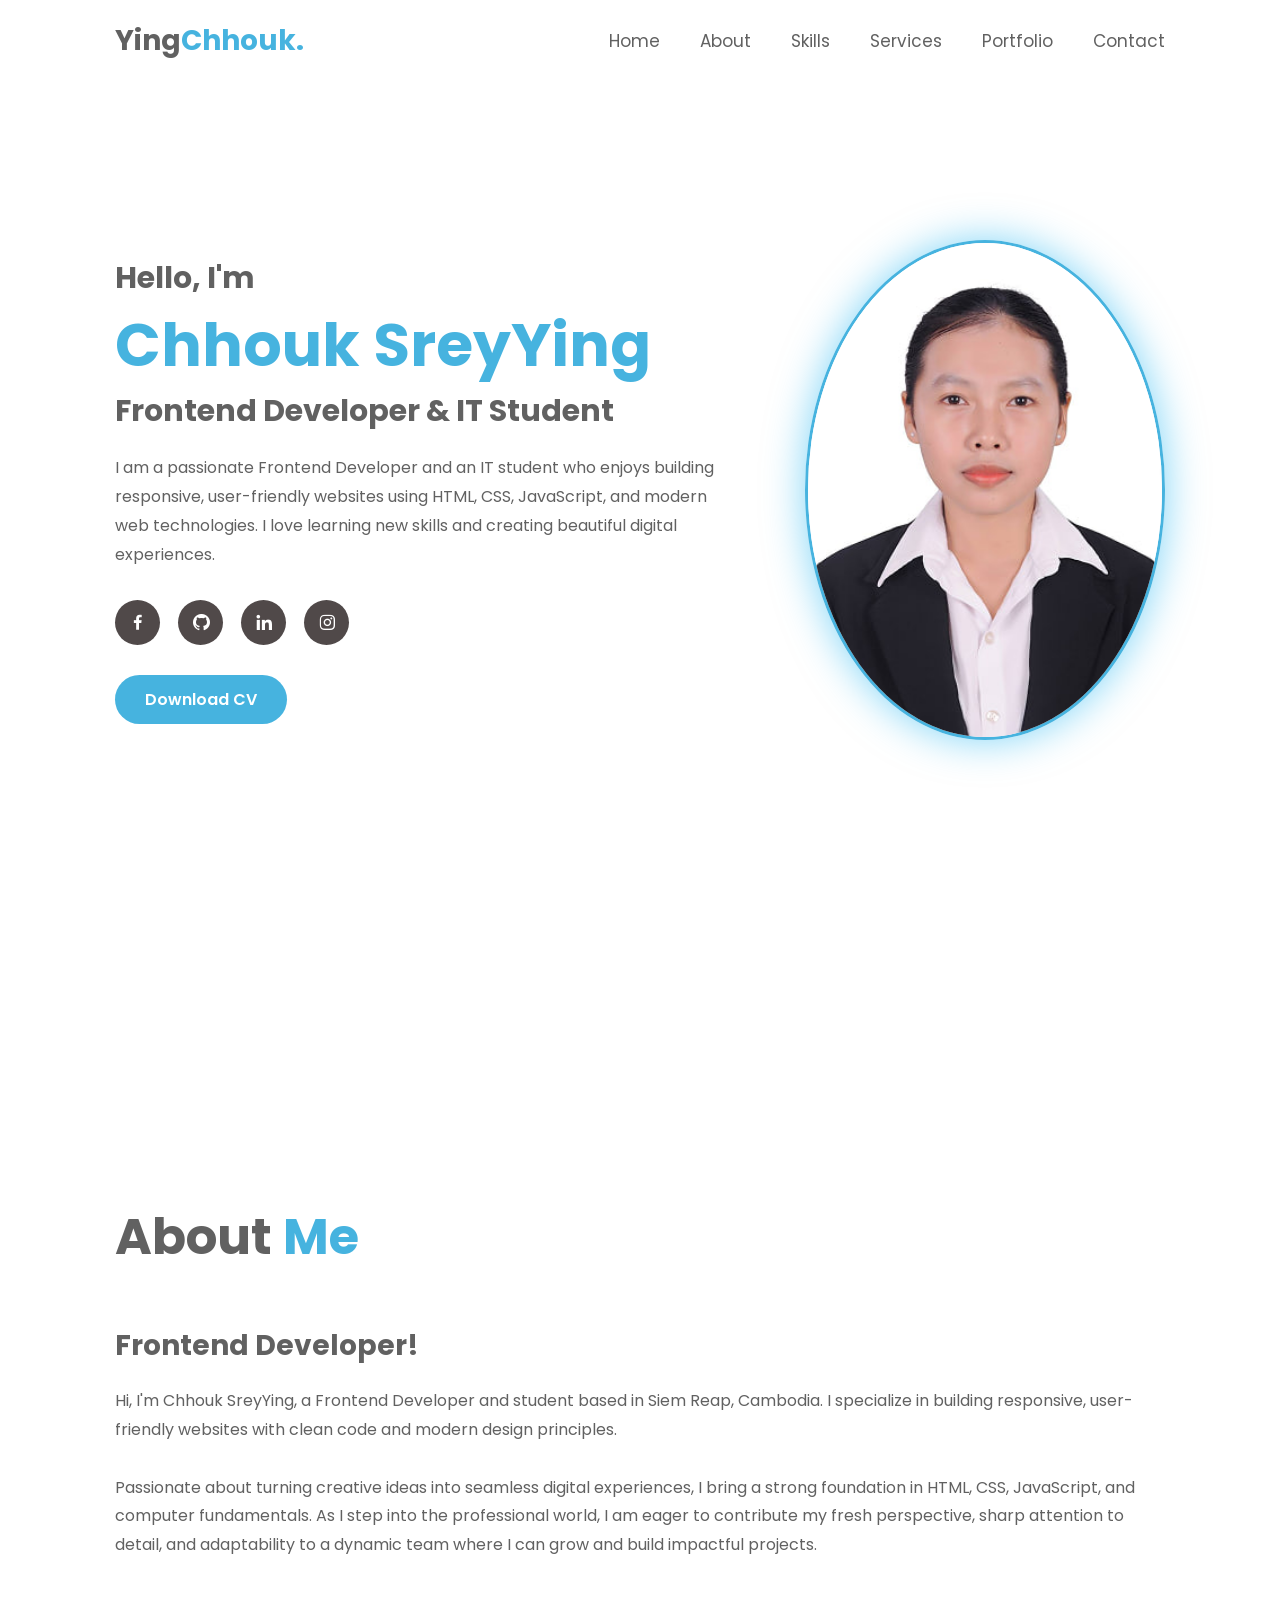
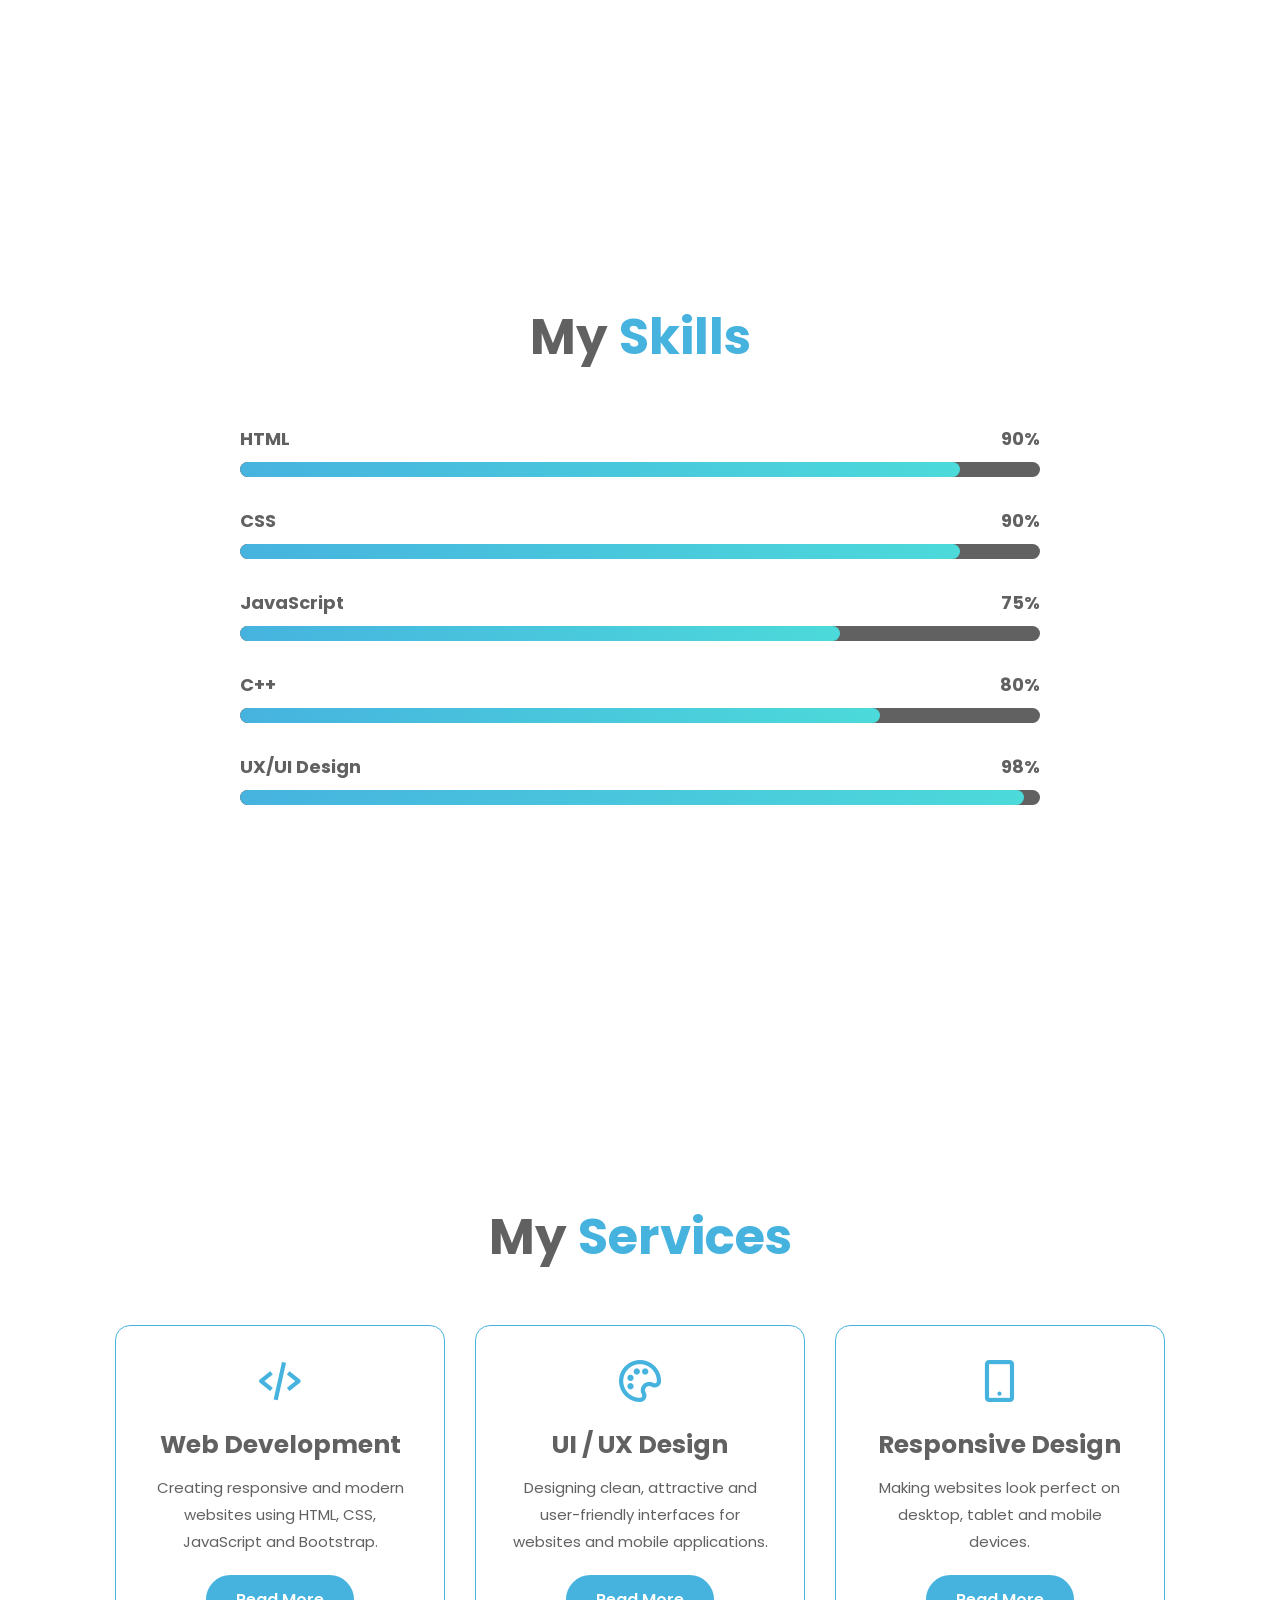
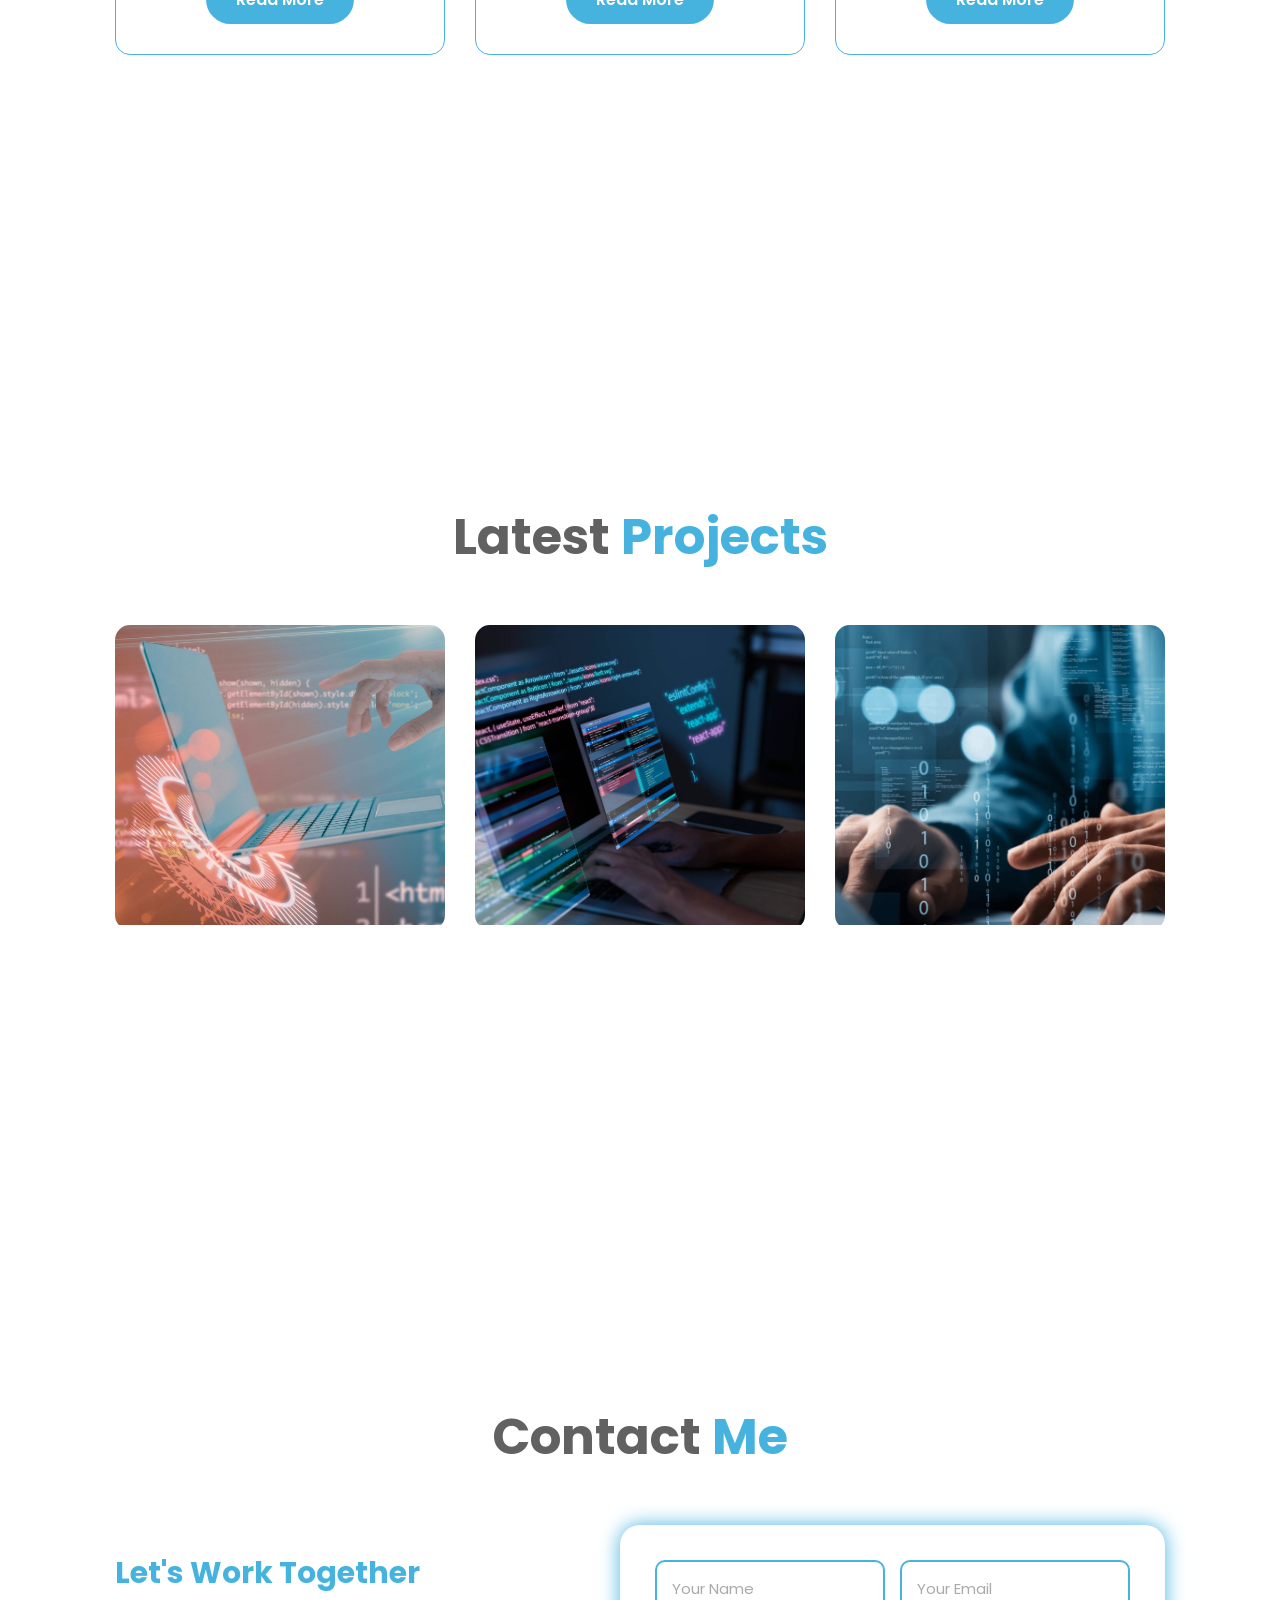
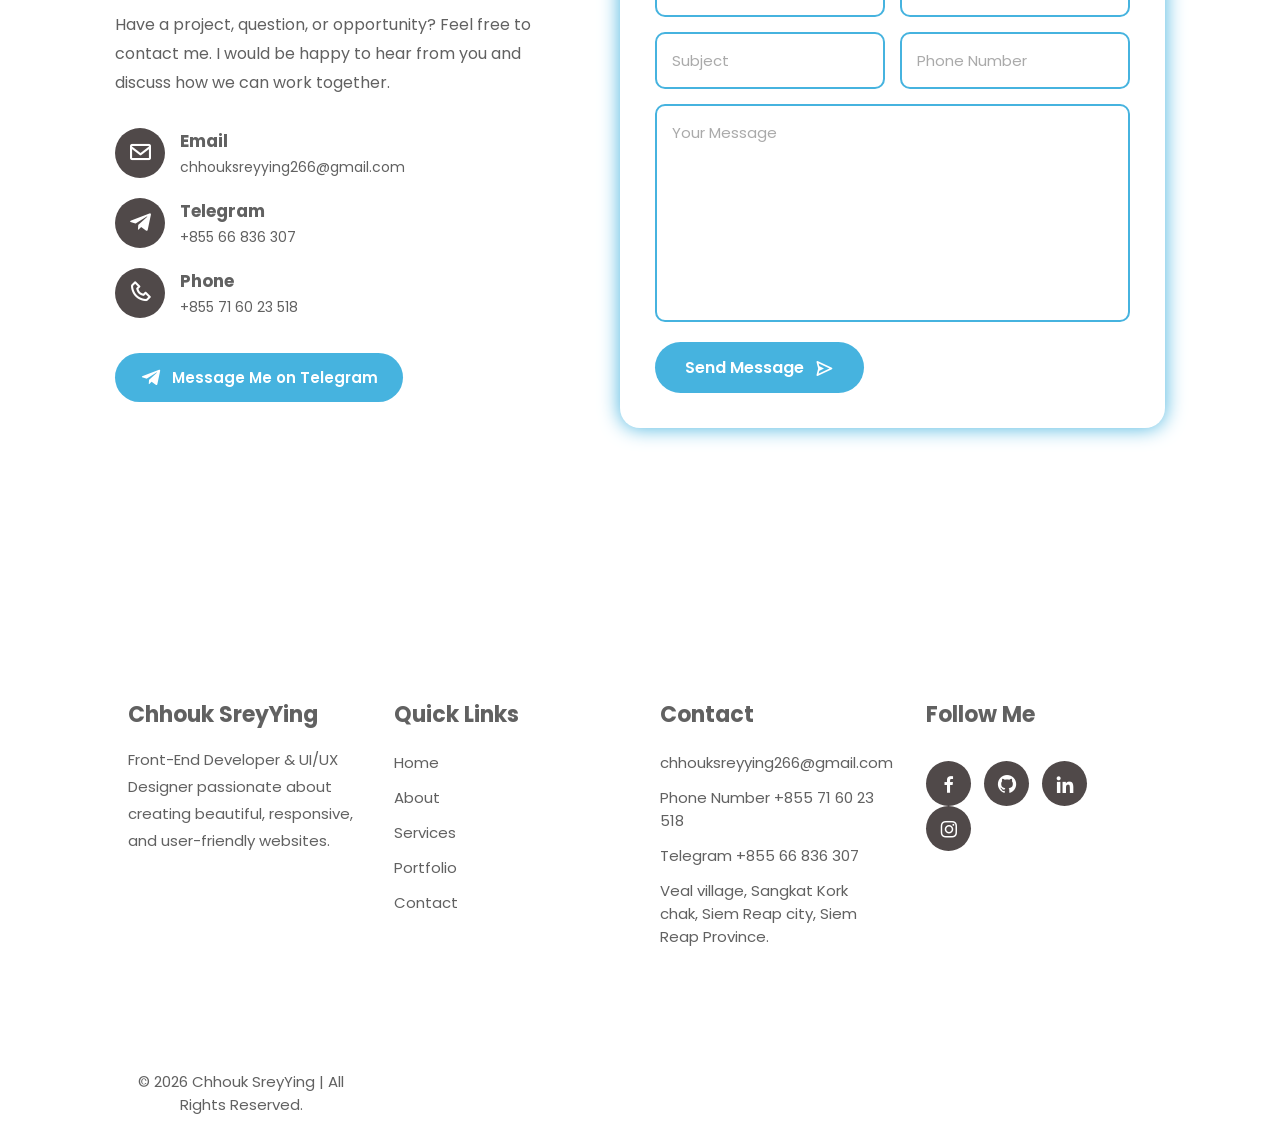
<file: index.html>
<!DOCTYPE html>
<html lang="en">
    <head>
        <meta charset="UTF-8">
        <meta http-equiv="X-UA-Compatible" content="IE=edge">
        <meta name="viewport" content="width=device-width, initial-scale=1.0">
        <title>Chhouk SreyYing | Portfolio</title>
        <!-- Google Font -->
        <link
            href="https://fonts.googleapis.com/css2?family=Poppins:wght@300;400;500;600;700;800&display=swap"
            rel="stylesheet">

        <!-- Boxicons -->
        <link href="https://unpkg.com/boxicons@2.1.4/css/boxicons.min.css"
            rel="stylesheet">

        <!-- CSS -->
        <link rel="stylesheet" href="style.css">
    </head>

    <body>

        <header class="header">
            <a href="#" class="logo">Ying<span>Chhouk.</span></a>
            <nav class="navbar">
                <a href="#home">Home</a>
                <a href="#about">About</a>
                <a href="#skills">Skills</a>
                <a href="#services">Services</a>
                <a href="#portfolio">Portfolio</a>
                <a href="#contact">Contact</a>
            </nav>
        </header>

        <section class="home" id="home">
            <div class="home-content">
                <h3>Hello, I'm</h3>
                <h1>Chhouk SreyYing</h1>
                <h3>Frontend Developer & IT Student</h3>
                <p>
                    I am a passionate Frontend Developer and an IT student who
                    enjoys
                    building responsive, user-friendly websites using HTML, CSS,
                    JavaScript, and modern web technologies. I love learning new
                    skills
                    and creating beautiful digital experiences.
                </p>

                <div class="social-media">
                    <a href="https://web.facebook.com/chhouk.sreyying/" target="_blank"><i
                            class='bx bxl-facebook'></i></a>
                    <a href="https://github.com/chhouksreyying-svg" target="_blank"><i
                            class='bx bxl-github'></i></a>
                    <a
                        href="https://www.linkedin.com/in/chhouk-sreyying-0b2b1b21a/" target="_blank"><i
                            class='bx bxl-linkedin'></i></a>
                    <a href="https://www.instagram.com/dohyinn_/" target="_blank"><i
                            class='bx bxl-instagram'></i></a>
                </div>

                <a
                    href="CHHOUK SREYYING'S CV.pdf"
                    download class="btn" target="_blank"> Download CV </a>
            </div>

            <div class="home-img">
                <img src="image.png" alt="Choouk SreyYing's Profile">
            </div>
        </section>

        <section class="about" id="about">
        

            <div class="about-content">
                <h2 class="heading">About <span>Me</span></h2>
                <h3>Frontend Developer!</h3>
                <p>
                    Hi, I'm Chhouk SreyYing, a Frontend Developer and student based in Siem Reap, Cambodia. I specialize in building responsive, user-friendly websites with clean code and modern design principles.<br/>
     <br/>Passionate about turning creative ideas into seamless digital experiences, I bring a strong foundation in HTML, CSS, JavaScript, and computer fundamentals. As I step into the professional world, I am eager to contribute my fresh perspective, sharp attention to detail, and adaptability to a dynamic team where I can grow and build impactful projects.
                </p>
            </div>
        </section>

        <section class="skills" id="skills">
            <h2 class="heading">My <span>Skills</span></h2>
            <div class="skills-container">
                <div class="skill-box">
                    <h3>HTML <span>90%</span></h3>
                    <div class="progress-bar">
                        <span style="width:90%"></span>
                    </div>
                </div>

                <div class="skill-box">
                    <h3>CSS <span>90%</span></h3>
                    <div class="progress-bar">
                        <span style="width:90%"></span>
                    </div>
                </div>

                <div class="skill-box">
                    <h3>JavaScript <span>75%</span></h3>
                    <div class="progress-bar">
                        <span style="width:75%"></span>
                    </div>
                </div>

                <div class="skill-box">
                    <h3>C++ <span>80%</span></h3>
                    <div class="progress-bar">
                        <span style="width:80%"></span>
                    </div>
                </div>

                <div class="skill-box">
                    <h3>UX/UI Design <span>98%</span></h3>
                    <div class="progress-bar">
                        <span style="width:98%"></span>
                    </div>
                </div>

            </div>
        </section>

        <section class="services" id="services">
            <h2 class="heading">My <span>Services</span></h2>
            <div class="services-container">

                <div class="services-box">
                    <i class='bx bx-code-alt'></i>
                    <h3>Web Development</h3>
                    <p>
                        Creating responsive and modern websites using HTML,
                        CSS, JavaScript and Bootstrap.
                    </p>
                    <a href="./My services/services-web.html"
                        class="services-btn">Read
                        More</a>
                </div>

                <div class="services-box">
                    <i class='bx bx-palette'></i>
                    <h3>UI / UX Design</h3>
                    <p>
                        Designing clean, attractive and user-friendly interfaces
                        for websites and mobile applications.
                    </p>
                    <a href="./My services/services-uxui.html"
                        class="services-btn">Read
                        More</a>
                </div>

                <div class="services-box">
                    <i class='bx bx-mobile-alt'></i>
                    <h3>Responsive Design</h3>
                    <p>
                        Making websites look perfect on desktop,
                        tablet and mobile devices.
                    </p>
                    <a href="./My services/services-responsive.html"
                        class="services-btn">Read More</a>
                </div>
            </div>
        </section>

        <section class="portfolio" id="portfolio">
            <h2 class="heading">Latest <span>Projects</span></h2>
            <div class="portfolio-container">
                <div class="portfolio-box">
                    <img src="Projects/project1.jpg" alt>
                    <div class="portfolio-layer">
                        <h4>Restaurant Website</h4>
                        <p>Responsive restaurant website using HTML, CSS and Javascript .</p>
                        <a
                            href="Projects/Restaurant.html" target="_blank"><i
                                class='bx bx-link-external'></i></a>
                    </div>
                </div>

                <div class="portfolio-box">
                    <img src="Projects/project2.jpg" alt>
                    <div class="portfolio-layer">
                        <h4>Portfolio Website</h4>
                        <p>Modern personal portfolio website.</p>
                        <a
                            href="Projects/Portfolio.html" target="_blank"><i
                                class='bx bx-link-external'></i></a>
                    </div>
                </div>

                <div class="portfolio-box">
                    <img src="Projects/project3.jpg" alt>
                    <div class="portfolio-layer">
                        <h4>Dashboard UI</h4>
                        <p>Modern admin dashboard design.</p>
                        <a
                            href="Projects/Dashboard-UI.html" target="_blank"><i
                                class='bx bx-link-external'></i></a>
                    </div>
                </div>

            </div>
        </section>
<!-- ==================== CONTACT ==================== -->

<section class="contact" id="contact">

    <h2 class="heading">Contact <span>Me</span></h2>

    <div class="contact-container">

        <!-- Contact Information -->
        <div class="contact-info">

            <h3>Let's Work Together</h3>

            <p>
                Have a project, question, or opportunity?
                Feel free to contact me. I would be happy
                to hear from you and discuss how we can work together.
            </p>

            <div class="contact-item">
                <i class='bx bx-envelope'></i>
                <div>
                    <h4>Email</h4>
                    <p>chhouksreyying266@gmail.com</p>
                </div>
            </div>

            <div class="contact-item">
                <i class='bx bxl-telegram'></i>
                <div>
                    <h4>Telegram</h4>
                    <p>+855 66 836 307</p>
                </div>
            </div>

            <div class="contact-item">
                <i class='bx bx-phone'></i>
                <div>
                    <h4>Phone</h4>
                    <p>+855 71 60 23 518</p>
                </div>
            </div>

            <!-- Telegram Button -->
            <a href="https://t.me/Yingchhouk"
               target="_blank"
               class="telegram-btn">
                <i class='bx bxl-telegram'></i>
                Message Me on Telegram
            </a>

        </div>


        <!-- Contact Form -->
        <div class="contact-form">

            <form action="https://formsubmit.co/chhouksreyying266@gmail.com"
                  method="POST">

                <div class="input-box">
                    <input type="text"
                           name="name"
                           placeholder="Your Name"
                           required>

                    <input type="email"
                           name="email"
                           placeholder="Your Email"
                           required>
                </div>

                <div class="input-box">
                    <input type="text"
                           name="subject"
                           placeholder="Subject"
                           required>

                    <input type="tel"
                           name="phone"
                           placeholder="Phone Number">
                </div>

                <textarea name="message"
                          cols="30"
                          rows="8"
                          placeholder="Your Message"
                          required></textarea>

                <!-- FormSubmit Settings -->
                <input type="hidden"
                       name="_subject"
                       value="New Message From My Portfolio">

                <input type="hidden"
                       name="_captcha"
                       value="false">

                <input type="hidden"
                       name="_template"
                       value="table">

                <button type="submit" class="submit-btn">
                    Send Message
                    <i class='bx bx-send'></i>
                </button>

            </form>

        </div>

    </div>

</section>

            <footer class="footer">
                <div class="footer-container">

                    <div class="footer-logo">
                        <h2>Chhouk SreyYing</h2>
                        <p>Front-End Developer & UI/UX Designer
                            passionate about
                            creating beautiful, responsive, and
                            user-friendly
                            websites.</p>
                    </div>

                    <div class="footer-links">
                        <h3>Quick Links</h3>
                        <ul>
                            <li><a href="#home">Home</a></li>
                            <li><a href="#about">About</a></li>
                            <li><a
                                    href="#services">Services</a></li>
                            <li><a
                                    href="#portfolio">Portfolio</a></li>
                            <li><a href="#contact">Contact</a></li>
                        </ul>
                    </div>

                    <div class="footer-contact">
                        <h3>Contact</h3>
                        <p> chhouksreyying266@gmail.com</p>
                        <p> Phone Number +855 71 60 23 518</p>
                        <p> Telegram +855 66 836 307</p>
                        <p>Veal village, Sangkat Kork
                            chak, Siem Reap city,
                            Siem Reap Province.</p>
                    </div>

                    <div class="footer-social">
                        <h3>Follow Me</h3>

                        <div class="social-media">
                            <a
                                href="https://web.facebook.com/chhouk.sreyying/"><i
                                    class='bx bxl-facebook'></i></a>
                            <a
                                href="https://github.com/chhouksreyying-svg"><i
                                    class='bx bxl-github'></i></a>
                            <a
                                href="https://www.linkedin.com/in/chhouk-sreyying-0b2b1b21a/"><i
                                    class='bx bxl-linkedin'></i></a>
                            <a
                                href="https://www.instagram.com/dohyinn_/"><i
                                    class='bx bxl-instagram'></i></a>
                        </div>

                    </div>

                    <div class="footer-bottom">
                        <p>© 2026 Chhouk SreyYing | All Rights
                            Reserved.</p>
                    </div>
            </footer>
    </body>
</html>
</file>
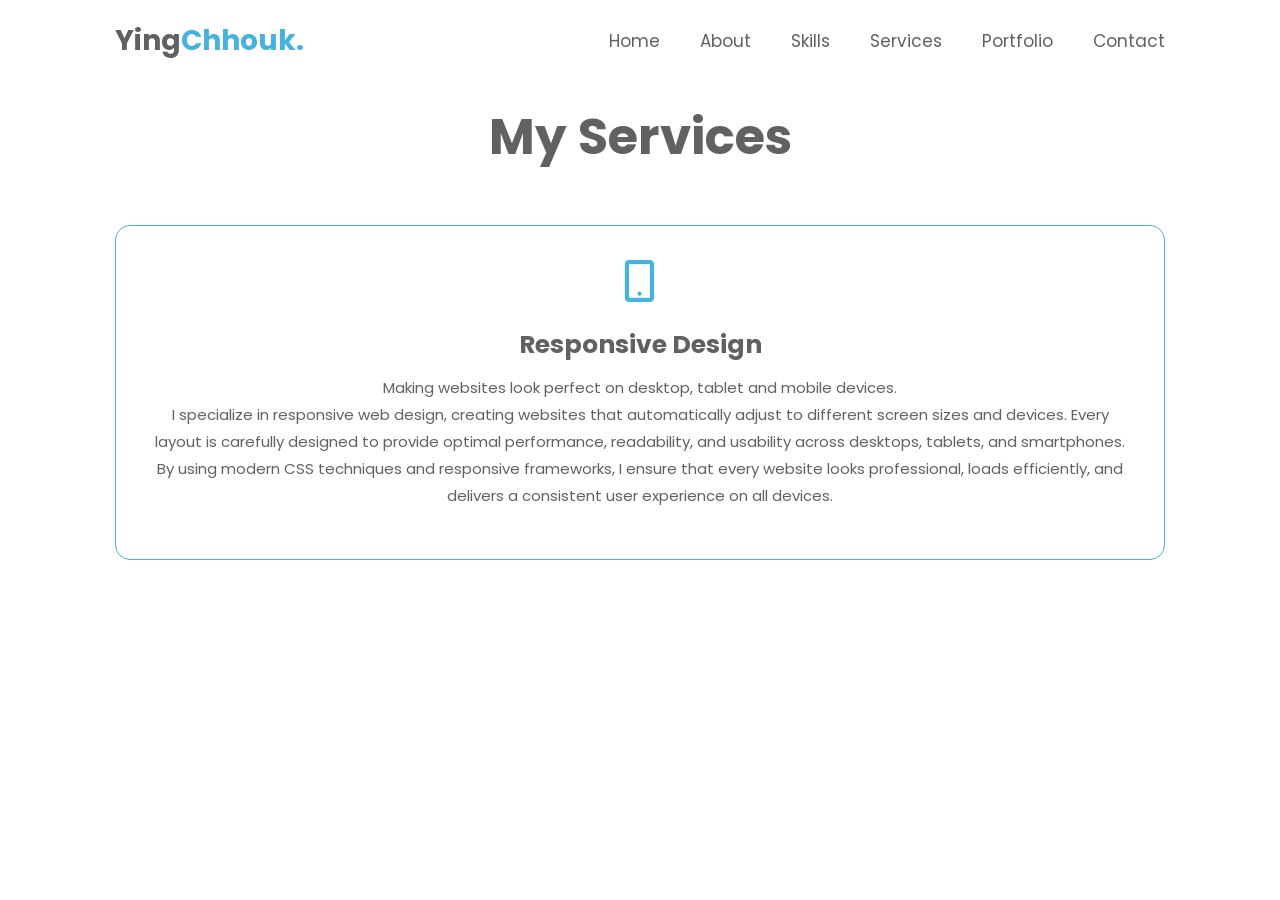
<file: My services/services-responsive.html>
<!DOCTYPE html>
<html lang="en">
    <head>
        <meta charset="UTF-8">
        <meta http-equiv="X-UA-Compatible" content="IE=edge">
        <meta name="viewport" content="width=device-width, initial-scale=1.0">

        <title>Chhouk SreyYing | Portfolio</title>

        <!-- Google Font -->
        <link
            href="https://fonts.googleapis.com/css2?family=Poppins:wght@300;400;500;600;700;800&display=swap"
            rel="stylesheet">

        <!-- Boxicons -->
        <link href="https://unpkg.com/boxicons@2.1.4/css/boxicons.min.css"
            rel="stylesheet">

        <!-- CSS -->
        <link rel="stylesheet" href="services.css">
    </head>

    <body>

        <header class="header">
            <a href="#" class="logo">Ying<span>Chhouk.</span></a>
            <nav class="navbar">
                <a href="#home">Home</a>
                <a href="#about">About</a>
                <a href="#skills">Skills</a>
                <a href="#services" class="active">Services</a>
                <a href="#portfolio">Portfolio</a>
                <a href="#contact">Contact</a>
            </nav>
        </header>

        <section class="services" id="services">
            <h2 class="heading">My <span>Services</span></h2>
            <div class="services-container">

                <div class="services-box">
                    <i class='bx bx-mobile-alt'></i>
                    <h3>Responsive Design</h3>
                    <p>
                        Making websites look perfect on desktop, tablet and
                        mobile devices.
                        <br />
                        I specialize in responsive web design, creating websites
                        that automatically adjust to different screen sizes and
                        devices. Every layout is carefully designed to provide
                        optimal performance, readability, and usability across
                        desktops, tablets, and smartphones. By using modern CSS
                        techniques and responsive frameworks, I ensure that
                        every website looks professional, loads efficiently, and
                        delivers a consistent user experience on all devices.
                    </p>
                </div>
            </body>
        </html>
</file>
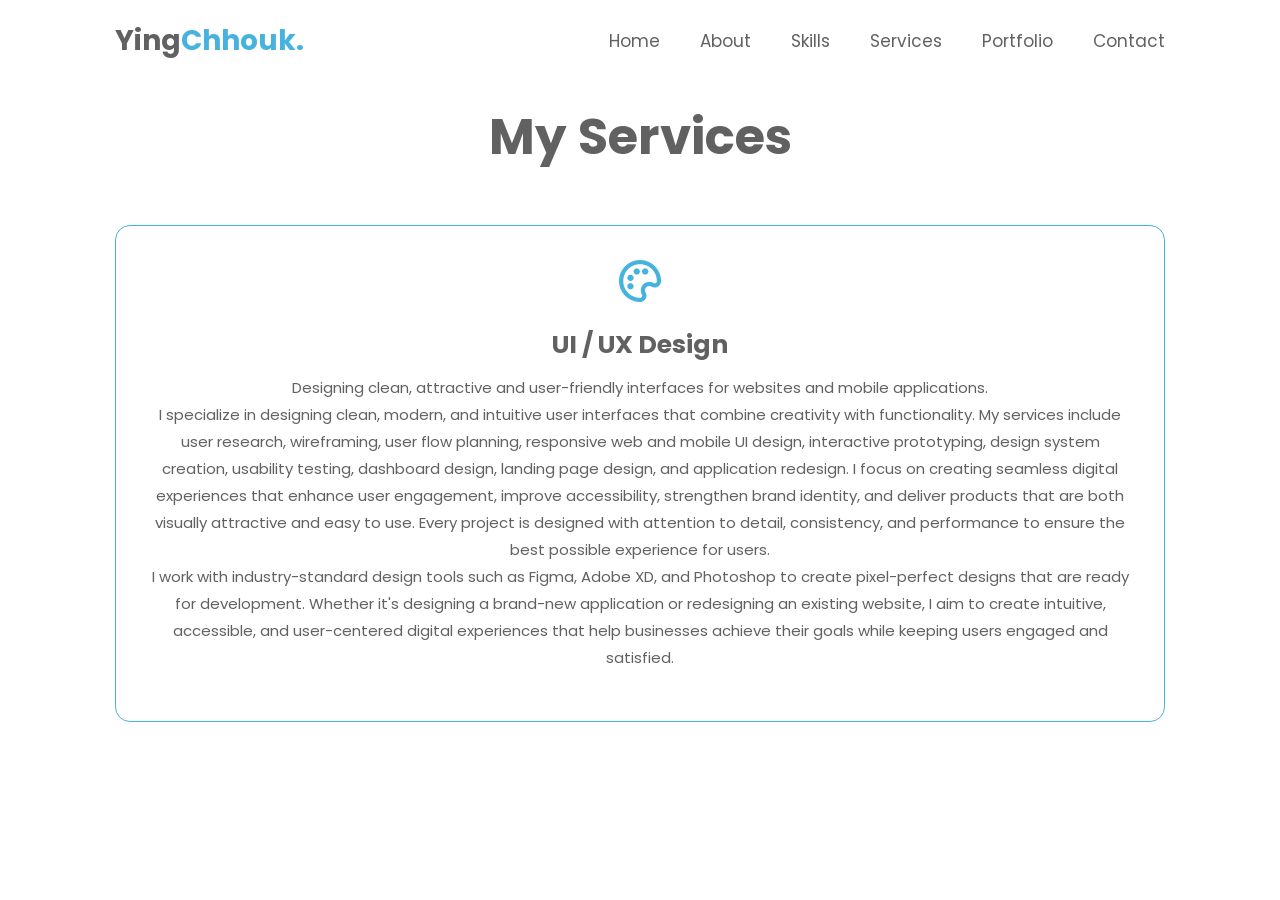
<file: My services/services-uxui.html>
<!DOCTYPE html>
<html lang="en">
    <head>
        <meta charset="UTF-8">
        <meta http-equiv="X-UA-Compatible" content="IE=edge">
        <meta name="viewport" content="width=device-width, initial-scale=1.0">

        <title>Chhouk SreyYing | Portfolio</title>

        <!-- Google Font -->
        <link
            href="https://fonts.googleapis.com/css2?family=Poppins:wght@300;400;500;600;700;800&display=swap"
            rel="stylesheet">

        <!-- Boxicons -->
        <link href="https://unpkg.com/boxicons@2.1.4/css/boxicons.min.css"
            rel="stylesheet">

        <!-- CSS -->
        <link rel="stylesheet" href="services.css">
    </head>

    <body>

        <header class="header">
            <a href="#" class="logo">Ying<span>Chhouk.</span></a>
            <nav class="navbar">
                <a href="#home">Home</a>
                <a href="#about">About</a>
                <a href="#skills">Skills</a>
                <a href="#services" class="active">Services</a>
                <a href="#portfolio">Portfolio</a>
                <a href="#contact">Contact</a>
            </nav>
        </header>

        <section class="services" id="services">
            <h2 class="heading">My <span>Services</span></h2>
            <div class="services-container">

                <div class="services-box">
                    <i class='bx bx-palette'></i>
                    <h3>UI / UX Design</h3>
                    <p>
                        Designing clean, attractive and user-friendly interfaces
                        for websites and mobile applications.
                        <br />
                        I specialize in designing clean, modern, and intuitive
                        user interfaces that combine creativity with
                        functionality. My services include user research,
                        wireframing, user flow planning, responsive web and
                        mobile UI design, interactive prototyping, design system
                        creation, usability testing, dashboard design, landing
                        page design, and application redesign. I focus on
                        creating seamless digital experiences that enhance user
                        engagement, improve accessibility, strengthen brand
                        identity, and deliver products that are both visually
                        attractive and easy to use. Every project is designed
                        with attention to detail, consistency, and performance
                        to ensure the best possible experience for users.<br />
                        I work with industry-standard design tools such as
                        Figma, Adobe XD, and Photoshop to create pixel-perfect
                        designs that are ready for development. Whether it's
                        designing a brand-new application or redesigning an
                        existing website, I aim to create intuitive, accessible,
                        and user-centered digital experiences that help
                        businesses achieve their goals while keeping users
                        engaged and satisfied.
                    </p>
                </div>
            </body>
        </html>
</file>
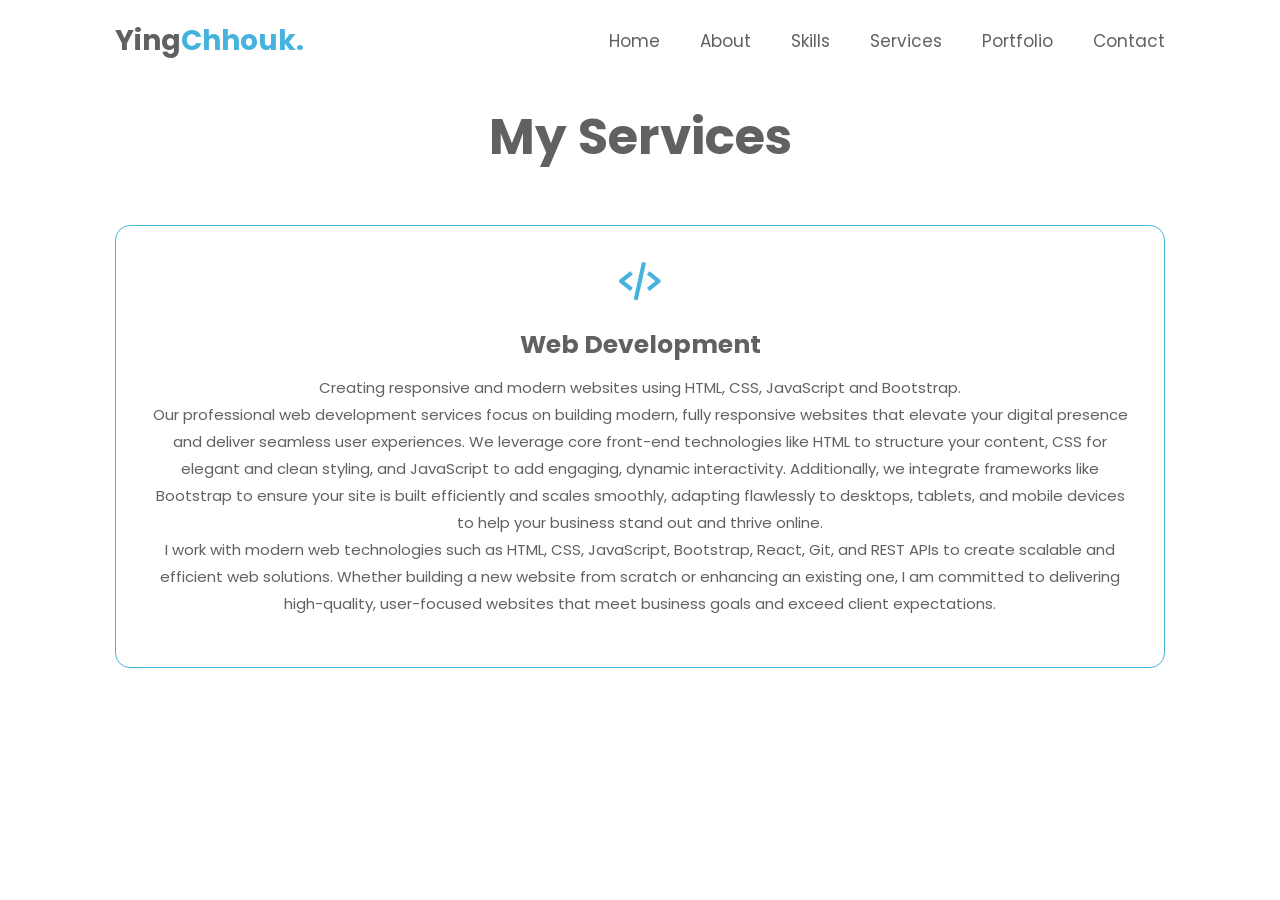
<file: My services/services-web.html>
<!DOCTYPE html>
<html lang="en">
    <head>
        <meta charset="UTF-8">
        <meta http-equiv="X-UA-Compatible" content="IE=edge">
        <meta name="viewport" content="width=device-width, initial-scale=1.0">

        <title>Chhouk SreyYing | Portfolio</title>

        <!-- Google Font -->
        <link
            href="https://fonts.googleapis.com/css2?family=Poppins:wght@300;400;500;600;700;800&display=swap"
            rel="stylesheet">

        <!-- Boxicons -->
        <link href="https://unpkg.com/boxicons@2.1.4/css/boxicons.min.css"
            rel="stylesheet">

        <!-- CSS -->
        <link rel="stylesheet" href="services.css">
    </head>

    <body>

        <header class="header">
            <a href="#" class="logo">Ying<span>Chhouk.</span></a>
            <nav class="navbar">
                <a href="#home">Home</a>
                <a href="#about">About</a>
                <a href="#skills">Skills</a>
                <a href="#services" class="active">Services</a>
                <a href="#portfolio">Portfolio</a>
                <a href="#contact">Contact</a>
            </nav>
        </header>

        <section class="services" id="services">
            <h2 class="heading">My <span>Services</span></h2>
            <div class="services-container">

                <div class="services-box">
                    <i class='bx bx-code-alt'></i>
                    <h3>Web Development</h3>
                    <p>
                        Creating responsive and modern websites using HTML,
                        CSS, JavaScript and Bootstrap.
                        <br />
                        Our professional web development services focus on
                        building modern, fully responsive websites that elevate
                        your digital presence and deliver seamless user
                        experiences. We leverage core front-end technologies
                        like HTML to structure your content, CSS for elegant and
                        clean styling, and JavaScript to add engaging, dynamic
                        interactivity. Additionally, we integrate frameworks
                        like Bootstrap to ensure your site is built efficiently
                        and scales smoothly, adapting flawlessly to desktops,
                        tablets, and mobile devices to help your business stand
                        out and thrive online.<br />
                        I work with modern web technologies such as HTML, CSS,
                        JavaScript, Bootstrap, React, Git, and REST APIs to
                        create scalable and efficient web solutions. Whether
                        building a new website from scratch or enhancing an
                        existing one, I am committed to delivering high-quality,
                        user-focused websites that meet business goals and
                        exceed client expectations.
                    </p>
                </div>
            </body>
        </html>
</file>
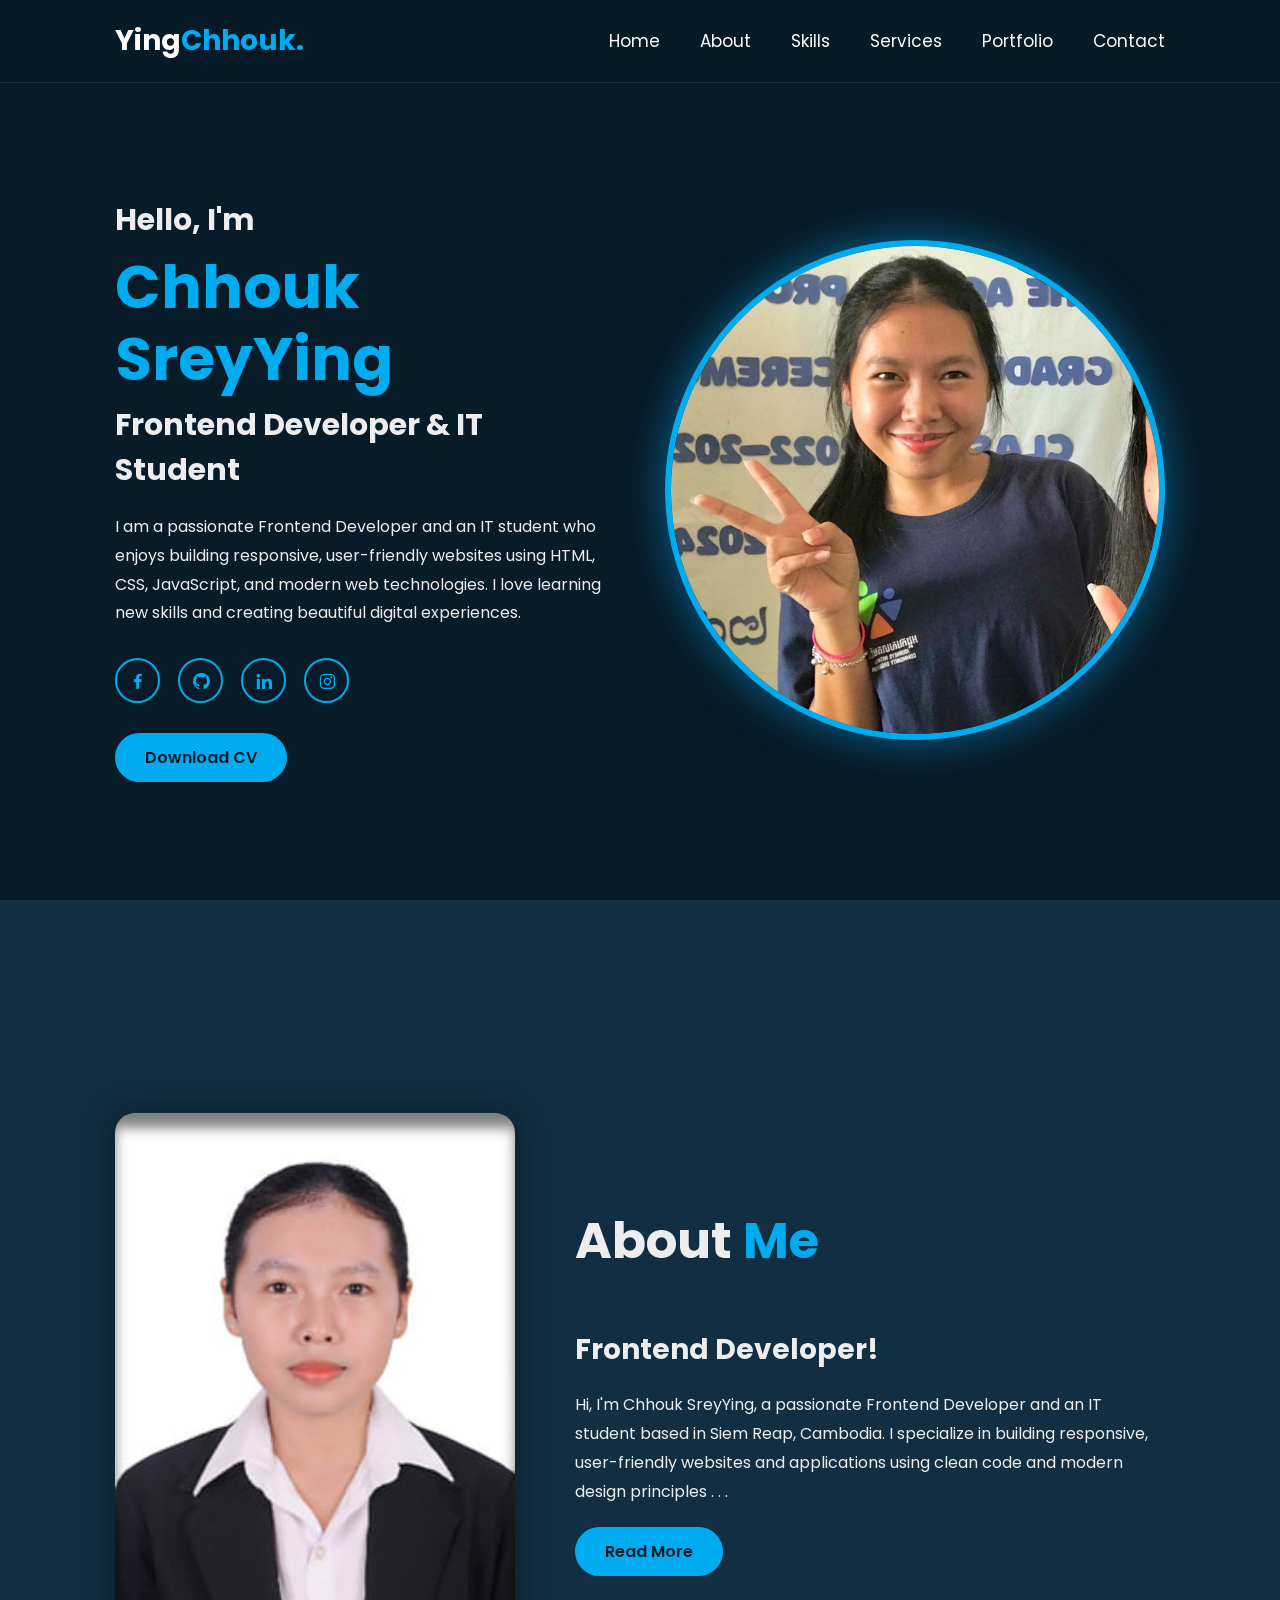
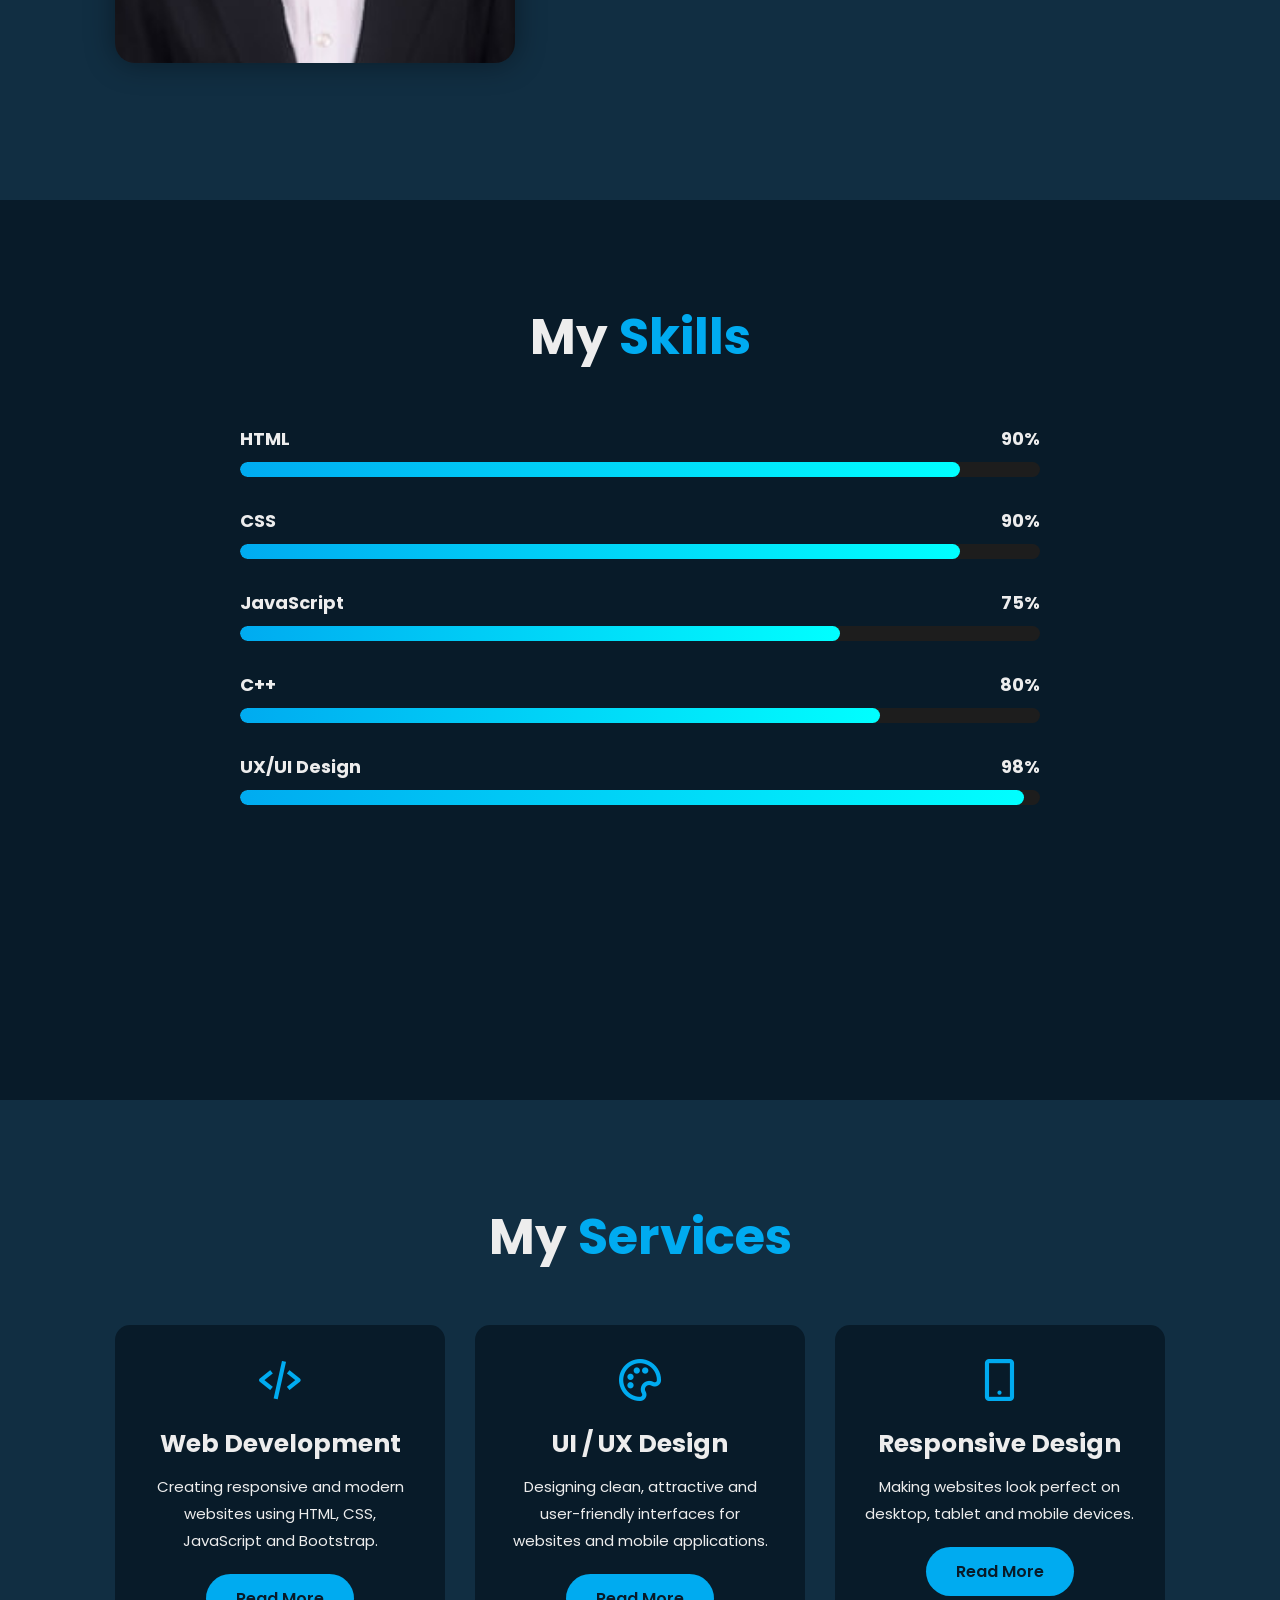
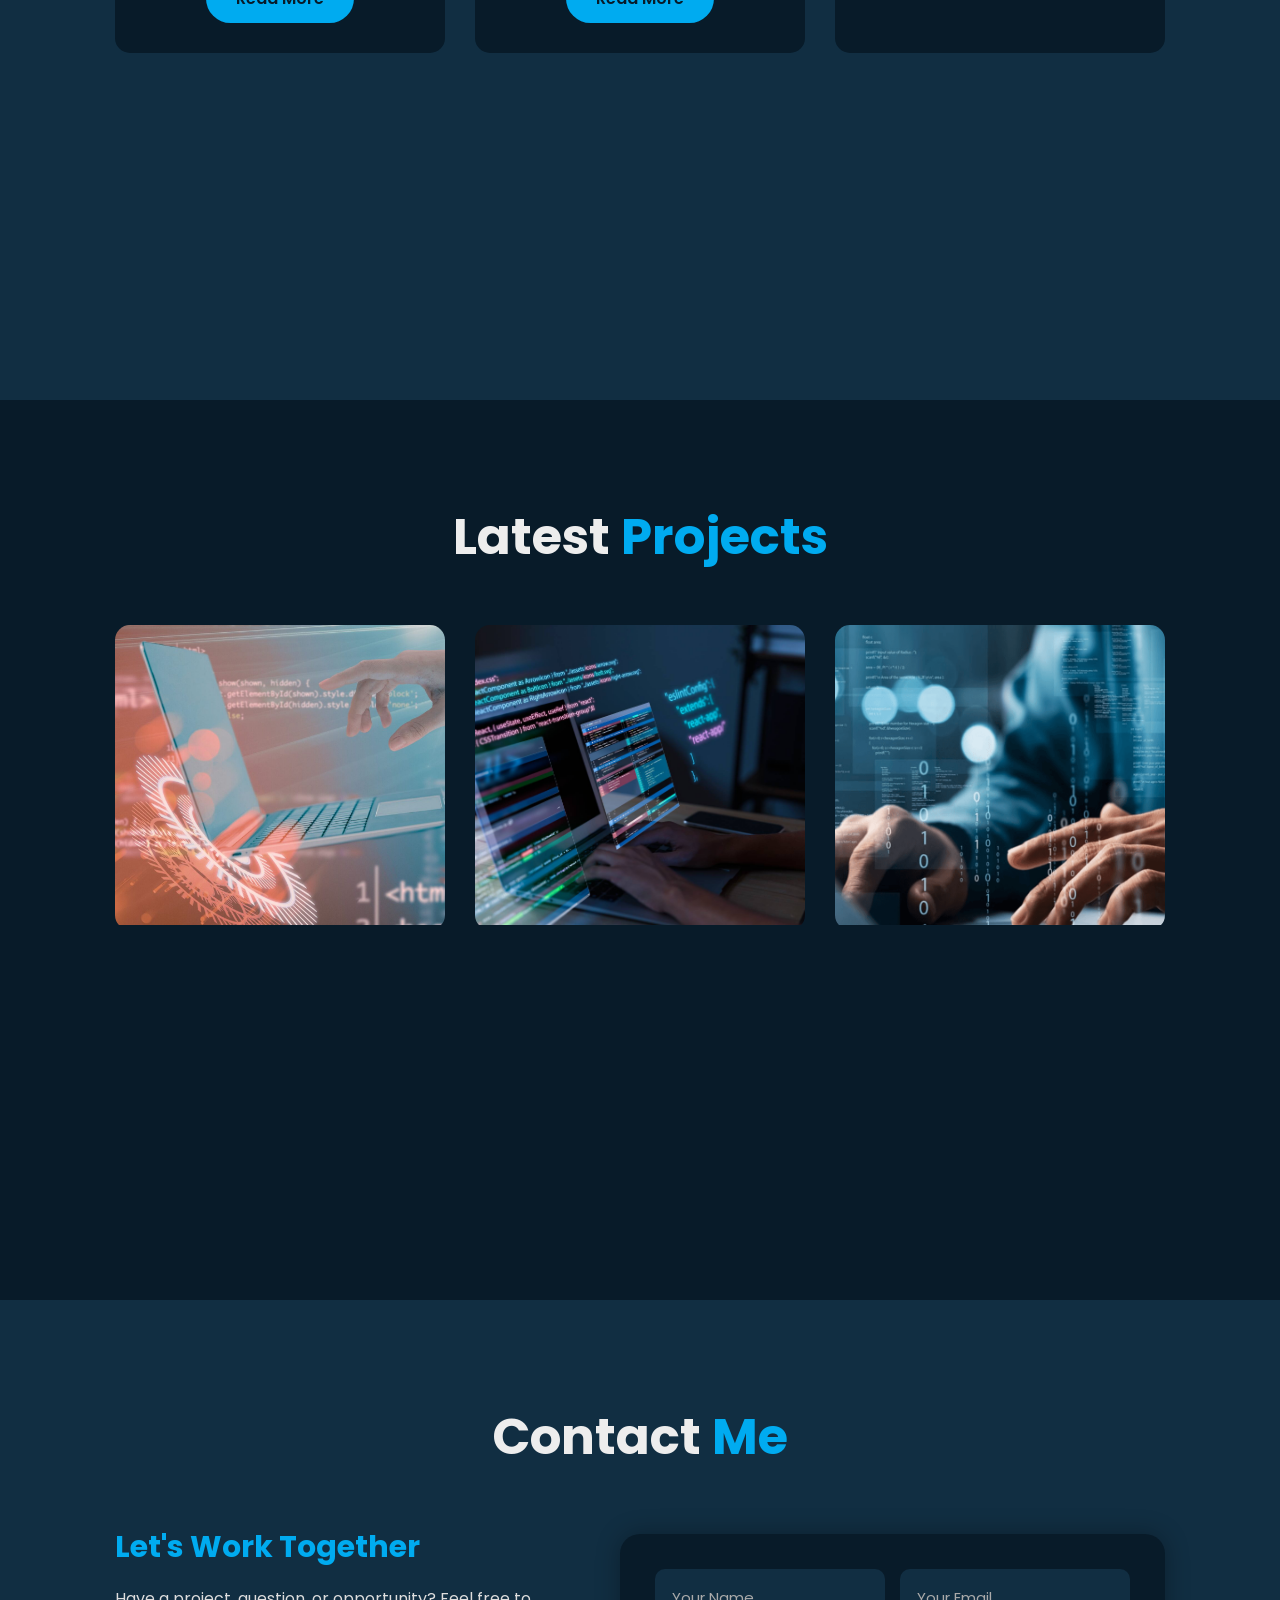
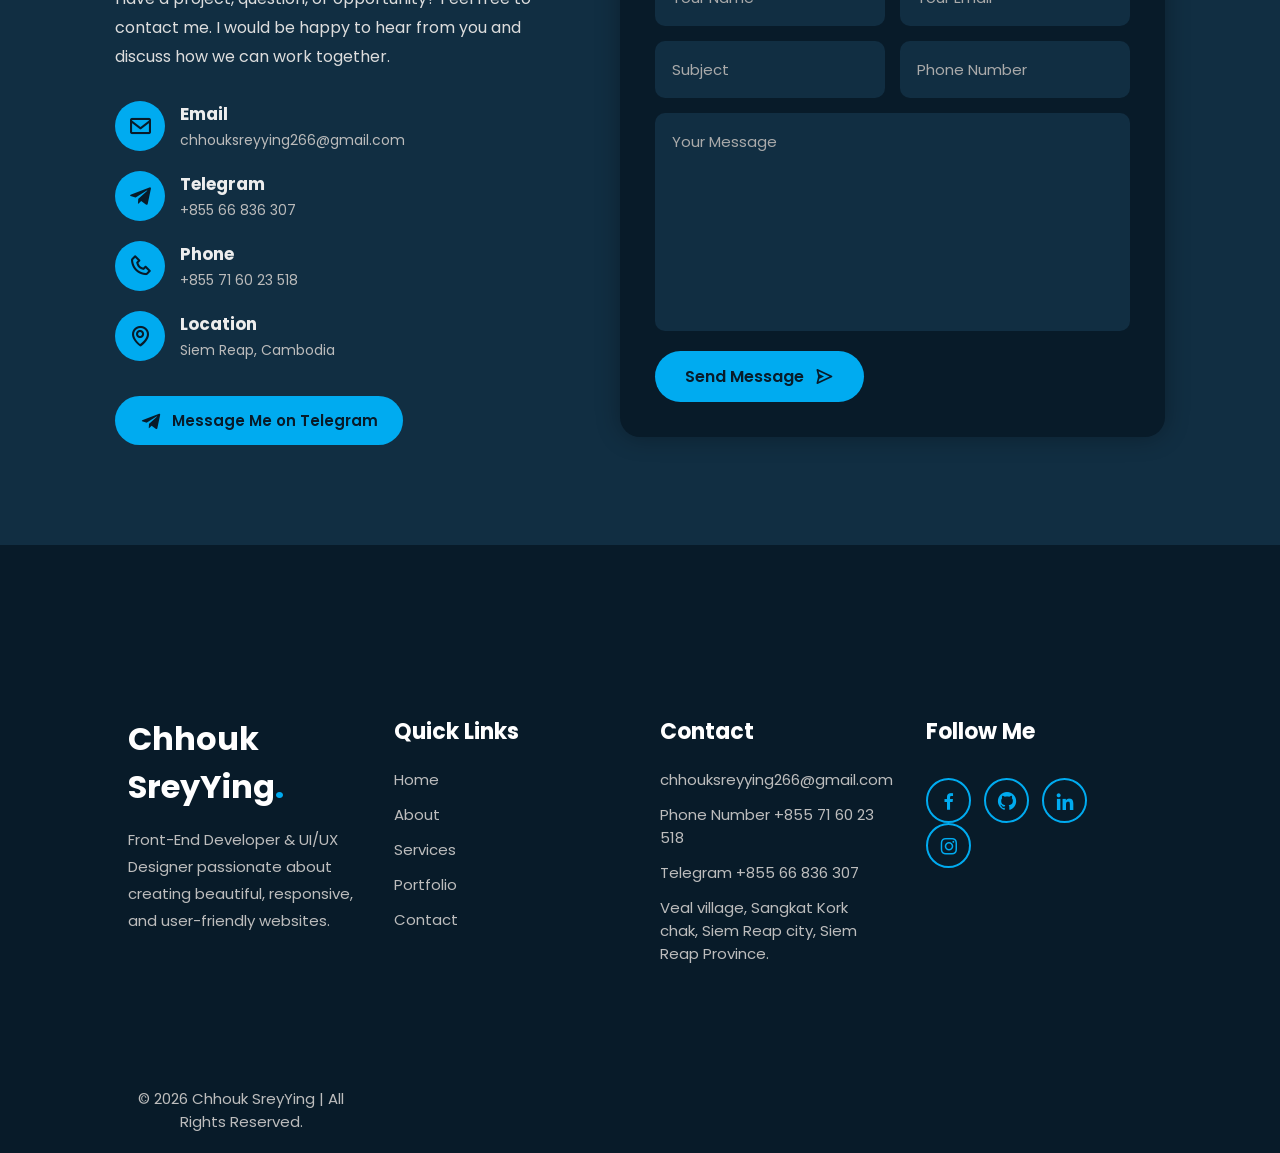
<file: Projects/portfolio.html>
<!DOCTYPE html>
<html lang="en">
    <head>
        <meta charset="UTF-8">
        <meta http-equiv="X-UA-Compatible" content="IE=edge">
        <meta name="viewport" content="width=device-width, initial-scale=1.0">

        <title>Chhouk SreyYing | Portfolio</title>

        <!-- Google Font -->
        <link
            href="https://fonts.googleapis.com/css2?family=Poppins:wght@300;400;500;600;700;800&display=swap"
            rel="stylesheet">

        <!-- Boxicons -->
        <link href="https://unpkg.com/boxicons@2.1.4/css/boxicons.min.css"
            rel="stylesheet">

        <!-- CSS -->
        <link rel="stylesheet" href="portfolio.css">
    </head>

    <body>

        <header class="header">
            <a href="#" class="logo">Ying<span>Chhouk.</span></a>
            <nav class="navbar">
                <a href="#home">Home</a>
                <a href="#about">About</a>
                <a href="#skills">Skills</a>
                <a href="#services">Services</a>
                <a href="#portfolio">Portfolio</a>
                <a href="#contact">Contact</a>
            </nav>
        </header>

        <section class="home" id="home">
            <div class="home-content">
                <h3>Hello, I'm</h3>
                <h1>Chhouk SreyYing</h1>
                <h3>Frontend Developer & IT Student</h3>
                <p>
                    I am a passionate Frontend Developer and an IT student who
                    enjoys
                    building responsive, user-friendly websites using HTML, CSS,
                    JavaScript, and modern web technologies. I love learning new
                    skills
                    and creating beautiful digital experiences.
                </p>

                <div class="social-media">
                    <a href="https://web.facebook.com/chhouk.sreyying/"><i
                            class='bx bxl-facebook'></i></a>
                    <a href="https://github.com/chhouksreyying-svg"><i
                            class='bx bxl-github'></i></a>
                    <a
                        href="https://www.linkedin.com/in/chhouk-sreyying-0b2b1b21a/"><i
                            class='bx bxl-linkedin'></i></a>
                    <a href="https://www.instagram.com/dohyinn_/"><i
                            class='bx bxl-instagram'></i></a>
                </div>

                <a
                    href="CHHOUK SREYYING'S CV.pdf"
                    download class="btn" target="_blank"> Download CV </a>
            </div>

            <div class="home-img">
                <img src="Profile.png" alt="Choouk SreyYing's Profile">
            </div>
        </section>

        <section class="about" id="about">
            <div class="about-img">
                <img src="image.png" alt="Chhouk SreyYing's Image">
            </div>

            <div class="about-content">
                <h2 class="heading">About <span>Me</span></h2>
                <h3>Frontend Developer!</h3>
                <p>
                    Hi, I'm Chhouk SreyYing, a passionate Frontend
                    Developer and an IT
                    student based in Siem Reap, Cambodia. I specialize
                    in
                    building
                    responsive, user-friendly websites and applications
                    using
                    clean code and modern design principles . . .
                </p>

                <a href="./About Me/about.html" class="about-btn">Read More</a>
            </div>
        </section>

        <section class="skills" id="skills">
            <h2 class="heading">My <span>Skills</span></h2>
            <div class="skills-container">
                <div class="skill-box">
                    <h3>HTML <span>90%</span></h3>
                    <div class="progress-bar">
                        <span style="width:90%"></span>
                    </div>
                </div>

                <div class="skill-box">
                    <h3>CSS <span>90%</span></h3>
                    <div class="progress-bar">
                        <span style="width:90%"></span>
                    </div>
                </div>

                <div class="skill-box">
                    <h3>JavaScript <span>75%</span></h3>
                    <div class="progress-bar">
                        <span style="width:75%"></span>
                    </div>
                </div>

                <div class="skill-box">
                    <h3>C++ <span>80%</span></h3>
                    <div class="progress-bar">
                        <span style="width:80%"></span>
                    </div>
                </div>

                <div class="skill-box">
                    <h3>UX/UI Design <span>98%</span></h3>
                    <div class="progress-bar">
                        <span style="width:98%"></span>
                    </div>
                </div>

            </div>
        </section>

        <section class="services" id="services">
            <h2 class="heading">My <span>Services</span></h2>
            <div class="services-container">

                <div class="services-box">
                    <i class='bx bx-code-alt'></i>
                    <h3>Web Development</h3>
                    <p>
                        Creating responsive and modern websites using HTML,
                        CSS, JavaScript and Bootstrap.
                    </p>
                    <a href="./My services/services-web.html"
                        class="services-btn">Read
                        More</a>
                </div>

                <div class="services-box">
                    <i class='bx bx-palette'></i>
                    <h3>UI / UX Design</h3>
                    <p>
                        Designing clean, attractive and user-friendly interfaces
                        for websites and mobile applications.
                    </p>
                    <a href="./My services/services-uxui.html"
                        class="services-btn">Read
                        More</a>
                </div>

                <div class="services-box">
                    <i class='bx bx-mobile-alt'></i>
                    <h3>Responsive Design</h3>
                    <p>
                        Making websites look perfect on desktop,
                        tablet and mobile devices.
                    </p>
                    <a href="./My services/services-responsive.html"
                        class="services-btn">Read More</a>
                </div>
            </div>
        </section>

        <section class="portfolio" id="portfolio">
            <h2 class="heading">Latest <span>Projects</span></h2>
            <div class="portfolio-container">
                <div class="portfolio-box">
                    <img src="project1.jpg" alt>
                    <div class="portfolio-layer">
                        <h4>Restaurant Website</h4>
                        <p>Responsive restaurant website using HTML & CSS.</p>
                        <a
                            href="Projects/Restaurant.html"><i
                                class='bx bx-link-external'></i></a>
                    </div>
                </div>

                <div class="portfolio-box">
                    <img src="project2.jpg" alt>
                    <div class="portfolio-layer">
                        <h4>Portfolio Website</h4>
                        <p>Modern personal portfolio website.</p>
                        <a
                            href="Projects/Portfolio.html" target="_blank"><i
                                class='bx bx-link-external'></i></a>
                    </div>
                </div>

                <div class="portfolio-box">
                    <img src="project3.jpg" alt>
                    <div class="portfolio-layer">
                        <h4>Dashboard UI</h4>
                        <p>Modern admin dashboard design.</p>
                        <a
                            href="Projects/Dashboard-UI.html" target="_blank"><i
                                class='bx bx-link-external'></i></a>
                    </div>
                </div>

            </div>
        </section>
<!-- ==================== CONTACT ==================== -->

<section class="contact" id="contact">

    <h2 class="heading">Contact <span>Me</span></h2>

    <div class="contact-container">

        <!-- Contact Information -->
        <div class="contact-info">

            <h3>Let's Work Together</h3>

            <p>
                Have a project, question, or opportunity?
                Feel free to contact me. I would be happy
                to hear from you and discuss how we can work together.
            </p>

            <div class="contact-item">
                <i class='bx bx-envelope'></i>
                <div>
                    <h4>Email</h4>
                    <p>chhouksreyying266@gmail.com</p>
                </div>
            </div>

            <div class="contact-item">
                <i class='bx bxl-telegram'></i>
                <div>
                    <h4>Telegram</h4>
                    <p>+855 66 836 307</p>
                </div>
            </div>

            <div class="contact-item">
                <i class='bx bx-phone'></i>
                <div>
                    <h4>Phone</h4>
                    <p>+855 71 60 23 518</p>
                </div>
            </div>

            <div class="contact-item">
                <i class='bx bx-map'></i>
                <div>
                    <h4>Location</h4>
                    <p>Siem Reap, Cambodia</p>
                </div>
            </div>

            <!-- Telegram Button -->
            <a href="https://t.me/Yingchhouk"
               target="_blank"
               class="telegram-btn">
                <i class='bx bxl-telegram'></i>
                Message Me on Telegram
            </a>

        </div>


        <!-- Contact Form -->
        <div class="contact-form">

            <form action="https://formsubmit.co/chhouksreyying266@gmail.com"
                  method="POST">

                <div class="input-box">
                    <input type="text"
                           name="name"
                           placeholder="Your Name"
                           required>

                    <input type="email"
                           name="email"
                           placeholder="Your Email"
                           required>
                </div>

                <div class="input-box">
                    <input type="text"
                           name="subject"
                           placeholder="Subject"
                           required>

                    <input type="tel"
                           name="phone"
                           placeholder="Phone Number">
                </div>

                <textarea name="message"
                          cols="30"
                          rows="8"
                          placeholder="Your Message"
                          required></textarea>

                <!-- FormSubmit Settings -->
                <input type="hidden"
                       name="_subject"
                       value="New Message From My Portfolio">

                <input type="hidden"
                       name="_captcha"
                       value="false">

                <input type="hidden"
                       name="_template"
                       value="table">

                <button type="submit" class="submit-btn">
                    Send Message
                    <i class='bx bx-send'></i>
                </button>

            </form>

        </div>

    </div>

</section>

            <footer class="footer">
                <div class="footer-container">

                    <div class="footer-logo">
                        <h2>Chhouk SreyYing<span>.</span></h2>
                        <p>Front-End Developer & UI/UX Designer
                            passionate about
                            creating beautiful, responsive, and
                            user-friendly
                            websites.</p>
                    </div>

                    <div class="footer-links">
                        <h3>Quick Links</h3>
                        <ul>
                            <li><a href="#home">Home</a></li>
                            <li><a href="#about">About</a></li>
                            <li><a
                                    href="#services">Services</a></li>
                            <li><a
                                    href="#portfolio">Portfolio</a></li>
                            <li><a href="#contact">Contact</a></li>
                        </ul>
                    </div>

                    <div class="footer-contact">
                        <h3>Contact</h3>
                        <p> chhouksreyying266@gmail.com</p>
                        <p> Phone Number +855 71 60 23 518</p>
                        <p> Telegram +855 66 836 307</p>
                        <p>Veal village, Sangkat Kork
                            chak, Siem Reap city,
                            Siem Reap Province.</p>
                    </div>

                    <div class="footer-social">
                        <h3>Follow Me</h3>

                        <div class="social-media">
                            <a
                                href="https://web.facebook.com/chhouk.sreyying/"><i
                                    class='bx bxl-facebook'></i></a>
                            <a
                                href="https://github.com/chhouksreyying-svg"><i
                                    class='bx bxl-github'></i></a>
                            <a
                                href="https://www.linkedin.com/in/chhouk-sreyying-0b2b1b21a/"><i
                                    class='bx bxl-linkedin'></i></a>
                            <a
                                href="https://www.instagram.com/dohyinn_/"><i
                                    class='bx bxl-instagram'></i></a>
                        </div>

                    </div>

                    <div class="footer-bottom">
                        <p>© 2026 Chhouk SreyYing | All Rights
                            Reserved.</p>
                    </div>
                </footer>
            </body>
        </html>
</file>
<file: style.css>
/* ===============================
   GOOGLE FONT
================================= */
@import url("https://fonts.googleapis.com/css2?family=Poppins:wght@300;400;500;600;700;800&display=swap");

/* ===============================
   RESET
================================= */
* {
  margin: 0;
  padding: 0;
  box-sizing: border-box;
  text-decoration: none;
  list-style: none;
  scroll-behavior: smooth;
  font-family: "Poppins", sans-serif;
}

:root {
  --bg-color: white;
  --second-bg-color: white;
  --text-color: #616161;
  --main-color: #46B3DF;
}

html {
  font-size: 62.5%;
  overflow-x: hidden;
}

body {
  background: var(--bg-color);
  color: var(--text-color);
  overflow-x: hidden;
}

section {
  min-height: 100vh;
  padding: 10rem 9% 2rem;
}

/* ===============================
   HEADER & NAVBAR (DESKTOP)
================================= */

.header {
  position: fixed;
  top: 0;
  left: 0;
  width: 100%;
  padding: 2rem 9%;
  display: flex;
  justify-content: space-between;
  align-items: center;
  background: white;
  backdrop-filter: blur(10px);
  z-index: 1000;
  border-bottom: 1px solid rgba(255, 255, 255, 0.08);
}

.logo {
  font-size: 2.8rem;
  font-weight: 700;
  color: #616161;
}

.logo span {
  color: var(--main-color);
}

.navbar {
  display: flex;
  align-items: center;
}

.navbar a {
  margin-left: 4rem;
  font-size: 1.7rem;
  color: #616161;
  transition: 0.3s;
}

.navbar a:hover {
  color: var(--main-color);
}

/* ===============================
   RESPONSIVE FOR MOBILE
================================= */
@media (max-width: 768px) {
  .header {
    padding: 1.2rem 4%; /* សម្រួល Padding ឲ្យស្អាត */
    display: flex;
    justify-content: space-between;
    align-items: center;
  }

  .logo {
    font-size: 1.8rem; /* បន្ថយទំហំ Logo លើ mobile */
  }

  .navbar {
    display: flex !important;
    flex-wrap: wrap; /* ការពារមិនឲ្យលៀនចេញក្រៅ */
    justify-content: flex-end;
    gap: 1rem; /* ប្រើ gap ជំនួស margin-left */
  }

  .navbar a {
    margin-left: 0 !important; /* លុប margin ធំចេញលើ mobile */
    font-size: 1.2rem !important; /* បន្ថយទំហំអក្សរ Menu ឲ្យល្មមភ្នែក */
    padding: 0.2rem 0.4rem;
  }
}

/* ===============================
   HOME
================================= */

.home {
  display: flex;
  justify-content: space-between;
  align-items: center;
  gap: 6rem;
}

.home-content {
  max-width: 60rem;
}

.home-content h3 {
  font-size: 3rem;
  font-weight: 700;
}

.home-content h1 {
  font-size: 6rem;
  line-height: 1.2;
  margin: 0.8rem 0;
  color: var(--main-color);
}

.home-content p {
  font-size: 1.6rem;
  line-height: 1.8;
  margin: 2rem 0;
}

.home-img {
  display: flex;
  justify-content: center;
  align-items: center;
}

/* ===============================
   HOME IMAGE (DESKTOP)
================================= */

.home-img img {
  width: 100%;
  max-width: 500px; /* Increased desktop max size */
  height: 500px; /* Matching height ensures a perfect circle */
  object-fit: cover;
  border-radius: 50%;
  border: 3px solid var(--main-color);
  box-shadow: 0 0 40px rgba(0, 171, 240, 0.5);
  animation: float 4s ease-in-out infinite;
}

/* ===============================
   RESPONSIVE (MOBILE & TABLET)
================================= */

@media (max-width: 768px) {
  .home {
    flex-direction: column-reverse;
    justify-content: center;
    text-align: center;
    gap: 3rem;
  }

  .home-img img {
    max-width: 320px; /* Increased mobile size from 250px/260px */
    height: 320px;
  }
}
@keyframes float {
  0% {
    transform: translateY(0);
  }

  50% {
    transform: translateY(-20px);
  }

  100% {
    transform: translateY(0);
  }
}

/* ===============================
   SOCIAL
================================= */

.social-media {
  margin: 3rem 0;
}

.social-media a {
  display: inline-flex;
  justify-content: center;
  align-items: center;
  width: 45px;
  height: 45px;
  border-radius: 50%;
  background: rgb(80, 73, 73);
  color: var(--bg-color);
  font-size: 2rem;
  margin-right: 15px;
  transition: 0.4s;
}

.social-media a:hover {
  color: var(--bg-color);
  box-shadow: 0 0 20px var(--main-color);
}
/* ===============================
   BUTTON
================================= */
.btn {
  display: inline-block;
  padding: 12px 30px;
  background: var(--main-color);
  border-radius: 50px;
  color: var(--bg-color);
  font-size: 1.6rem;
  font-weight: 600;
  transition: 0.4s;
}

.btn:hover {
  transform: translateY(-5px);
  box-shadow: 0 0 20px var(--main-color);
}

/* ===============================
   ABOUT
================================= */

.about {
  display: flex;
  align-items: center;
  justify-content: center;
  gap: 6rem;
  background: var(--second-bg-color);
}

.about-img img {
  width: 400px;
  height: 550px;
  border-radius: 20px;
  box-shadow: 0 0 30px rgba(0, 0, 0, 0.4);
  animation: float 4s ease-in-out infinite;
}

.heading {
  font-size: 5rem;
  text-align: left;
  margin-bottom: 5rem;
}

.heading span {
  color: var(--main-color);
}

.about-content h3 {
  font-size: 2.8rem;
}

.about-content p {
  font-size: 1.6rem;
  line-height: 1.8;
  margin: 2rem 0;
}
/* ===============================
   BUTTON
================================= */

.about-btn {
  display: inline-block;
  padding: 12px 30px;
  background: var(--main-color);
  border-radius: 50px;
  color: var(--bg-color);
  font-size: 1.6rem;
  font-weight: 600;
  transition: 0.4s;
}

.about-btn:hover {
  transform: translateY(-5px);
  box-shadow: 0 0 20px var(--main-color);
}

/* ===============================
   SKILLS
================================= */

.skills {
  background: var(--bg-color);
}
.skills h2 {
  text-align: center;
  margin-bottom: 5rem;
}

.skills-container {
  max-width: 800px;
  margin: auto;
}

.skill-box {
  margin-bottom: 30px;
}

.skill-box h3 {
  display: flex;
  justify-content: space-between;
  font-size: 1.8rem;
  margin-bottom: 10px;
}

.progress-bar {
  width: 100%;
  height: 15px;
  background: var(--text-color);
  border-radius: 50px;
  overflow: hidden;
}

.progress-bar span {
  display: block;
  height: 100%;
  background: linear-gradient(90deg, #46B3DF, #4cdada);
  border-radius: 50px;
}

/* ===============================
   SERVICES
================================= */

.services {
  background: var(--second-bg-color);
}
.services h2 {
  text-align: center;
  margin-bottom: 5rem;
}

.services-container {
  display: grid;
  grid-template-columns: repeat(auto-fit, minmax(280px, 1fr));
  gap: 3rem;
}

.services-box {
  background: var(--bg-color);
  padding: 3rem;
  border-radius: 15px;
  text-align: center;
  transition: 0.4s;
  border: 1px solid var(--main-color);

}

.services-box:hover {
  transform: translateY(-10px);
  box-shadow: 0 0 20px rgba(0, 171, 240, 0.4);
  
}

.services-box i {
  font-size: 5rem;
  color: var(--main-color);
  margin-bottom: 20px;
}

.services-box h3 {
  font-size: 2.5rem;
  margin-bottom: 10px;
}

.services-box p {
  font-size: 1.5rem;
  line-height: 1.8;
  margin-bottom: 20px;
}
/* ===============================
   BUTTON
================================= */
.services-btn {
  display: inline-block;
  padding: 12px 30px;
  background: var(--main-color);
  border-radius: 50px;
  color: var(--bg-color);
  font-size: 1.6rem;
  font-weight: 600;
  transition: 0.4s;
}

.services-btn:hover {
  transform: translateY(-5px);
  box-shadow: 0 0 20px var(--main-color);
}

/* ===============================
   PORTFOLIO
================================= */

.portfolio {
  background: var(--bg-color);
}
.portfolio h2 {
  text-align: center;
  margin-bottom: 5rem;
}

.portfolio-container {
  display: grid;
  grid-template-columns: repeat(auto-fit, minmax(320px, 1fr));
  gap: 30px;
}

.portfolio-box {
  position: relative;
  overflow: hidden;
  border-radius: 15px;
}

.portfolio-box img {
  width: 100%;
  height: 300px;
  object-fit: cover;
  transition: 0.5s;
}

.portfolio-box:hover img {
  transform: scale(1.1);
}

.portfolio-layer {
  position: absolute;
  left: 0;
  bottom: 0;
  width: 100%;
  height: 100%;
  background: linear-gradient(rgba(0, 0, 0, 0.2), var(--main-color));
  display: flex;
  flex-direction: column;
  justify-content: center;
  align-items: center;
  text-align: center;
  padding: 2rem;
  transform: translateY(100%);
  transition: 0.5s;
}

.portfolio-box:hover .portfolio-layer {
  transform: translateY(0);
}

.portfolio-layer h4 {
  font-size: 2.8rem;
  color: white;
}

.portfolio-layer p {
  font-size: 1.5rem;
  margin: 15px 0;
  color: white;
}

.portfolio-layer a {
  display: flex;
  justify-content: center;
  align-items: center;
  width: 50px;
  height: 50px;
  background: #fff;
  border-radius: 50%;
}

.portfolio-layer i {
  font-size: 2.2rem;
  color: black;
}
/* ==================== CONTACT ==================== */

.contact {
    background: var(--second-bg-color);
    min-height: auto;
    padding-bottom: 10rem;
}

.contact h2 {
    text-align: center;
    margin-bottom: 5rem;
}


/* Contact Container */

.contact-container {
    max-width: 1100px;
    margin: 0 auto;
    display: grid;
    grid-template-columns: 1fr 1.2fr;
    gap: 5rem;
    align-items: center;
}


/* ==================== CONTACT INFO ==================== */

.contact-info h3 {
    font-size: 3rem;
    color: var(--main-color);
    margin-bottom: 1.5rem;
}

.contact-info > p {
    font-size: 1.6rem;
    line-height: 1.8;
    color: #616161;
    margin-bottom: 3rem;
}


/* Contact Items */

.contact-item {
    display: flex;
    align-items: center;
    gap: 1.5rem;
    margin-bottom: 2rem;
}

.contact-item i {
    width: 50px;
    height: 50px;
    display: flex;
    justify-content: center;
    align-items: center;

    background: rgb(80, 73, 73);
  color: var(--bg-color);
    border-radius: 50%;
    font-size: 2.5rem;
}

.contact-item h4 {
    font-size: 1.7rem;
    margin-bottom: 0.3rem;
}

.contact-item p {
    font-size: 1.4rem;
    color: #616161;
}


/* ==================== TELEGRAM BUTTON ==================== */

.telegram-btn {
    display: inline-flex;
    align-items: center;
    gap: 1rem;

    margin-top: 1.5rem;

    padding: 1.3rem 2.5rem;

    background: var(--main-color);
    color: var(--bg-color);

    border-radius: 50px;

    font-size: 1.5rem;
    font-weight: 600;

    transition: 0.4s;
}

.telegram-btn i {
    font-size: 2.2rem;
}

.telegram-btn:hover {
    transform: translateY(-5px);
    box-shadow: 0 0 25px var(--main-color);
}


/* ==================== CONTACT FORM ==================== */

.contact-form {
    background: var(--bg-color);
    padding: 3.5rem;
    border-radius: 20px;
    box-shadow: 0px 0px 20px 0px var(--main-color);
}

.contact-form form {
    width: 100%;
}

.input-box {
    display: flex;
    gap: 1.5rem;
    margin-bottom: 1.5rem;
}

.input-box input,
.contact-form textarea {
    width: 100%;
    padding: 1.5rem;
    background: var(--second-bg-color);
    
    /* Removed the box-shadow and added a solid border */
    border: 2px solid var(--main-color);
    
    outline: none;
    border-radius: 10px;
    color: var(--bg-color);
    font-size: 1.5rem;
    transition: 0.3s;
}

.input-box input:focus,
.contact-form textarea:focus {
    /* Optional: You can make the border slightly thicker or change it on focus */
    border-color: var(--main-color);
    box-shadow: 0 0 10px rgba(0, 171, 240, 0.2); 
}

.input-box input::placeholder,
.contact-form textarea::placeholder {
    color: #aaa;
}

.contact-form textarea {
    resize: none;
    margin-bottom: 1.5rem;
}
/* ==================== SEND BUTTON ==================== */

.submit-btn {
    display: inline-flex;
    align-items: center;
    justify-content: center;
    gap: 1rem;

    padding: 1.3rem 3rem;

    background: var(--main-color);
    color: var(--bg-color);

    border: none;
    border-radius: 50px;

    font-size: 1.6rem;
    font-weight: 600;

    cursor: pointer;

    transition: 0.4s;
}

.submit-btn i {
    font-size: 2rem;
}

.submit-btn:hover {
    transform: translateY(-5px);
    box-shadow: 0 0 25px var(--main-color);
}


/* ==================== RESPONSIVE CONTACT ==================== */

@media (max-width: 900px) {

    .contact-container {
        grid-template-columns: 1fr;
    }

    .contact-info {
        text-align: center;
    }

    .contact-item {
        justify-content: center;
    }

    .telegram-btn {
        margin-top: 2rem;
    }
}


@media (max-width: 600px) {

    .contact {
        padding: 8rem 5% 6rem;
    }

    .contact-container {
        gap: 3rem;
    }

    .contact-form {
        padding: 2rem;
    }

    .input-box {
        flex-direction: column;
    }

    .contact-info h3 {
        font-size: 2.5rem;
    }

    .contact-item {
        justify-content: flex-start;
        text-align: left;
    }

    .submit-btn {
        width: 100%;
    }
}

/*==================== FOOTER ====================*/

.footer {
  background: var(--second-bg-color);
  color: #616161;
  padding: 70px 10% 20px;
  margin-top: 100px;
}

.footer-container {
  display: grid;
  grid-template-columns: repeat(auto-fit, minmax(220px, 1fr));
  gap: 40px;
}

.footer-logo h2 {
  font-size: 22px;
  color: #616161;
  margin-bottom: 15px;
}

.footer-logo span {
  color: #00abf0;
}

.footer-logo p {
  color: #616161;
  line-height: 1.8;
  font-size: 15px;
}

.footer h3 {
  font-size: 22px;
  margin-bottom: 20px;
  color: #616161;
}

.footer-links ul {
  list-style: none;
}

.footer-links ul li {
  margin-bottom: 12px;
}

.footer-links ul li a {
  color: #616161;
  text-decoration: none;
  transition: 0.3s;
  font-size: 15px;
}

.footer-links ul li a:hover {
  color: #616161;
  padding-left: 8px;
}

.footer-contact p {
  color: #616161;
  margin-bottom: 12px;
  font-size: 15px;
}

.footer-social a {
  display: inline-flex;
  justify-content: center;
  align-items: center;
  width: 45px;
  height: 45px;
  border-radius: 50%;
  background: rgb(80, 73, 73);
  color: var(--bg-color);
  text-decoration: none;
  font-size: 22px;
  margin-right: 10px;
  transition: 0.4s;
}

.footer-social a:hover {
  color: var(--bg-color);
  box-shadow: 0 0 20px var(--main-color);
}

.footer-bottom {
  text-align: center;
  margin-top: 50px;
  padding-top: 20px;
}

.footer-bottom p {
  color: #616161;
  font-size: 15px;
}

/*==================== Responsive ====================*/

@media (max-width: 768px) {
  .footer {
    padding: 60px 7% 20px;
  }

  .footer-container {
    text-align: center;
  }

  .footer-social {
    margin-top: 10px;
  }
}
</file>
<file: My services/services.css>
/* ===============================
   GOOGLE FONT
================================= */
@import url("https://fonts.googleapis.com/css2?family=Poppins:wght@300;400;500;600;700;800&display=swap");

/* ===============================
   RESET
================================= */
* {
  margin: 0;
  padding: 0;
  box-sizing: border-box;
  text-decoration: none;
  list-style: none;
  scroll-behavior: smooth;
  font-family: "Poppins", sans-serif;
}

:root {
  --bg-color: white;
  --second-bg-color: white;
  --text-color: #616161;
  --main-color: #46B3DF;
}

html {
  font-size: 62.5%;
  overflow-x: hidden;
}

body {
  background: var(--bg-color);
  color: var(--text-color);
  overflow-x: hidden;
}

section {
  min-height: 100vh;
  padding: 10rem 9% 2rem;
}

/* ===============================
   HEADER & NAVBAR (DESKTOP)
================================= */

.header {
  position: fixed;
  top: 0;
  left: 0;
  width: 100%;
  padding: 2rem 9%;
  display: flex;
  justify-content: space-between;
  align-items: center;
  background: white;
  backdrop-filter: blur(10px);
  z-index: 1000;
  border-bottom: 1px solid rgba(255, 255, 255, 0.08);
}

.logo {
  font-size: 2.8rem;
  font-weight: 700;
  color: #616161;
}

.logo span {
  color: var(--main-color);
}

.navbar {
  display: flex;
  align-items: center;
}

.navbar a {
  margin-left: 4rem;
  font-size: 1.7rem;
  color: #616161;
  transition: 0.3s;
}

.navbar a:hover {
  color: var(--main-color);
}

/* ===============================
   RESPONSIVE FOR MOBILE
================================= */
@media (max-width: 768px) {
  .header {
    padding: 1.2rem 4%; /* សម្រួល Padding ឲ្យស្អាត */
    display: flex;
    justify-content: space-between;
    align-items: center;
  }

  .logo {
    font-size: 1.8rem; /* បន្ថយទំហំ Logo លើ mobile */
  }

  .navbar {
    display: flex !important;
    flex-wrap: wrap; /* ការពារមិនឲ្យលៀនចេញក្រៅ */
    justify-content: flex-end;
    gap: 1rem; /* ប្រើ gap ជំនួស margin-left */
  }

  .navbar a {
    margin-left: 0 !important; /* លុប margin ធំចេញលើ mobile */
    font-size: 1.2rem !important; /* បន្ថយទំហំអក្សរ Menu ឲ្យល្មមភ្នែក */
    padding: 0.2rem 0.4rem;
  }
}


/* ===============================
   SERVICES
================================= */

.services {
  background: var(--second-bg-color);
}
.services h2 {
  text-align: center;
  margin-bottom: 5rem;
  font-size: 5rem;
}

.services-container {
  display: grid;
  grid-template-columns: repeat(auto-fit, minmax(280px, 1fr));
  gap: 3rem;
}

.services-box {
  background: var(--bg-color);
  padding: 3rem;
  border-radius: 15px;
  text-align: center;
  transition: 0.4s;
  border: 1px solid var(--main-color);

}

.services-box:hover {
  transform: translateY(-10px);
  box-shadow: 0 0 20px rgba(0, 171, 240, 0.4);
  
}

.services-box i {
  font-size: 5rem;
  color: var(--main-color);
  margin-bottom: 20px;
}

.services-box h3 {
  font-size: 2.5rem;
  margin-bottom: 10px;
}

.services-box p {
  font-size: 1.5rem;
  line-height: 1.8;
  margin-bottom: 20px;
}
/* ===============================
   BUTTON
================================= */
.services-btn {
  display: inline-block;
  padding: 12px 30px;
  background: var(--main-color);
  border-radius: 50px;
  color: var(--bg-color);
  font-size: 1.6rem;
  font-weight: 600;
  transition: 0.4s;
}

.services-btn:hover {
  transform: translateY(-5px);
  box-shadow: 0 0 20px var(--main-color);
}
</file>
<file: Projects/portfolio.css>
/* ===============================
   GOOGLE FONT
================================= */
@import url("https://fonts.googleapis.com/css2?family=Poppins:wght@300;400;500;600;700;800&display=swap");

/* ===============================
   RESET
================================= */
* {
  margin: 0;
  padding: 0;
  box-sizing: border-box;
  text-decoration: none;
  list-style: none;
  scroll-behavior: smooth;
  font-family: "Poppins", sans-serif;
}

:root {
  --bg-color: #081b29;
  --second-bg-color: #112e42;
  --text-color: #ededed;
  --main-color: #00abf0;
}

html {
  font-size: 62.5%;
  overflow-x: hidden;
}

body {
  background: var(--bg-color);
  color: var(--text-color);
}

section {
  min-height: 100vh;
  padding: 10rem 9% 2rem;
}

/* ===============================
   HEADER
================================= */

.header {
  position: fixed;
  top: 0;
  left: 0;
  width: 100%;
  padding: 2rem 9%;
  display: flex;
  justify-content: space-between;
  align-items: center;
  background: rgba(8, 27, 41, 0.9);
  backdrop-filter: blur(10px);
  z-index: 1000;
  border-bottom: 1px solid rgba(255, 255, 255, 0.08);
}

.logo {
  font-size: 2.8rem;
  font-weight: 700;
  color: #fff;
}

.logo span {
  color: var(--main-color);
}

.navbar {
  display: flex;
}

.navbar a {
  margin-left: 4rem;
  font-size: 1.7rem;
  color: #fff;
  transition: 0.3s;
}

.navbar a:hover {
  color: var(--main-color);
}

/* ===============================
   HOME
================================= */

.home {
  display: flex;
  justify-content: space-between;
  align-items: center;
  gap: 6rem;
}

.home-content {
  max-width: 60rem;
}

.home-content h3 {
  font-size: 3rem;
  font-weight: 700;
}

.home-content h1 {
  font-size: 6rem;
  line-height: 1.2;
  margin: 0.8rem 0;
  color: var(--main-color);
}

.home-content p {
  font-size: 1.6rem;
  line-height: 1.8;
  margin: 2rem 0;
}

.home-img {
  display: flex;
  justify-content: center;
}

.home-img img {
  width: 500px;
  height: 500px;
  object-fit: cover;
  border-radius: 50%;
  border: 6px solid var(--main-color);
  box-shadow: 0 0 40px rgba(0, 171, 240, 0.5);
  animation: float 4s ease-in-out infinite;
}
@keyframes float {
  0% {
    transform: translateY(0);
  }

  50% {
    transform: translateY(-20px);
  }

  100% {
    transform: translateY(0);
  }
}

/* ===============================
   SOCIAL
================================= */

.social-media {
  margin: 3rem 0;
}

.social-media a {
  display: inline-flex;
  justify-content: center;
  align-items: center;
  width: 45px;
  height: 45px;
  border: 2px solid var(--main-color);
  border-radius: 50%;
  color: var(--main-color);
  font-size: 2rem;
  margin-right: 15px;
  transition: 0.4s;
}

.social-media a:hover {
  background: var(--main-color);
  color: var(--bg-color);
  box-shadow: 0 0 20px var(--main-color);
}
/* ===============================
   BUTTON
================================= */
.btn {
  display: inline-block;
  padding: 12px 30px;
  background: var(--main-color);
  border-radius: 50px;
  color: var(--bg-color);
  font-size: 1.6rem;
  font-weight: 600;
  transition: 0.4s;
}

.btn:hover {
  transform: translateY(-5px);
  box-shadow: 0 0 20px var(--main-color);
}

/* ===============================
   ABOUT
================================= */

.about {
  display: flex;
  align-items: center;
  justify-content: center;
  gap: 6rem;
  background: var(--second-bg-color);
}

.about-img img {
  width: 400px;
  height: 550px;
  border-radius: 20px;
  box-shadow: 0 0 30px rgba(0, 0, 0, 0.4);
  animation: float 4s ease-in-out infinite;
}

.heading {
  font-size: 5rem;
  text-align: left;
  margin-bottom: 5rem;
}

.heading span {
  color: var(--main-color);
}

.about-content h3 {
  font-size: 2.8rem;
}

.about-content p {
  font-size: 1.6rem;
  line-height: 1.8;
  margin: 2rem 0;
}
/* ===============================
   BUTTON
================================= */

.about-btn {
  display: inline-block;
  padding: 12px 30px;
  background: var(--main-color);
  border-radius: 50px;
  color: var(--bg-color);
  font-size: 1.6rem;
  font-weight: 600;
  transition: 0.4s;
}

.about-btn:hover {
  transform: translateY(-5px);
  box-shadow: 0 0 20px var(--main-color);
}

/* ===============================
   SKILLS
================================= */

.skills {
  background: var(--bg-color);
}
.skills h2 {
  text-align: center;
  margin-bottom: 5rem;
}

.skills-container {
  max-width: 800px;
  margin: auto;
}

.skill-box {
  margin-bottom: 30px;
}

.skill-box h3 {
  display: flex;
  justify-content: space-between;
  font-size: 1.8rem;
  margin-bottom: 10px;
}

.progress-bar {
  width: 100%;
  height: 15px;
  background: #1d1d1d;
  border-radius: 50px;
  overflow: hidden;
}

.progress-bar span {
  display: block;
  height: 100%;
  background: linear-gradient(90deg, #00abf0, #00ffff);
  border-radius: 50px;
}

/* ===============================
   SERVICES
================================= */

.services {
  background: var(--second-bg-color);
}
.services h2 {
  text-align: center;
  margin-bottom: 5rem;
}

.services-container {
  display: grid;
  grid-template-columns: repeat(auto-fit, minmax(280px, 1fr));
  gap: 3rem;
}

.services-box {
  background: var(--bg-color);
  padding: 3rem;
  border-radius: 15px;
  text-align: center;
  transition: 0.4s;
}

.services-box:hover {
  transform: translateY(-10px);
  box-shadow: 0 0 20px rgba(0, 171, 240, 0.4);
}

.services-box i {
  font-size: 5rem;
  color: var(--main-color);
  margin-bottom: 20px;
}

.services-box h3 {
  font-size: 2.5rem;
  margin-bottom: 10px;
}

.services-box p {
  font-size: 1.5rem;
  line-height: 1.8;
  margin-bottom: 20px;
}
/* ===============================
   BUTTON
================================= */
.services-btn {
  display: inline-block;
  padding: 12px 30px;
  background: var(--main-color);
  border-radius: 50px;
  color: var(--bg-color);
  font-size: 1.6rem;
  font-weight: 600;
  transition: 0.4s;
}

.services-btn:hover {
  transform: translateY(-5px);
  box-shadow: 0 0 20px var(--main-color);
}

/* ===============================
   PORTFOLIO
================================= */

.portfolio {
  background: var(--bg-color);
}
.portfolio h2 {
  text-align: center;
  margin-bottom: 5rem;
}

.portfolio-container {
  display: grid;
  grid-template-columns: repeat(auto-fit, minmax(320px, 1fr));
  gap: 30px;
}

.portfolio-box {
  position: relative;
  overflow: hidden;
  border-radius: 15px;
}

.portfolio-box img {
  width: 100%;
  height: 300px;
  object-fit: cover;
  transition: 0.5s;
}

.portfolio-box:hover img {
  transform: scale(1.1);
}

.portfolio-layer {
  position: absolute;
  left: 0;
  bottom: 0;
  width: 100%;
  height: 100%;
  background: linear-gradient(rgba(0, 0, 0, 0.2), var(--main-color));
  display: flex;
  flex-direction: column;
  justify-content: center;
  align-items: center;
  text-align: center;
  padding: 2rem;
  transform: translateY(100%);
  transition: 0.5s;
}

.portfolio-box:hover .portfolio-layer {
  transform: translateY(0);
}

.portfolio-layer h4 {
  font-size: 2.8rem;
  color: #081b29;
}

.portfolio-layer p {
  font-size: 1.5rem;
  margin: 15px 0;
  color: #081b29;
}

.portfolio-layer a {
  display: flex;
  justify-content: center;
  align-items: center;
  width: 50px;
  height: 50px;
  background: #fff;
  border-radius: 50%;
}

.portfolio-layer i {
  font-size: 2.2rem;
  color: #081b29;
}
/* ==================== CONTACT ==================== */

.contact {
    background: var(--second-bg-color);
    min-height: auto;
    padding-bottom: 10rem;
}

.contact h2 {
    text-align: center;
    margin-bottom: 5rem;
}


/* Contact Container */

.contact-container {
    max-width: 1100px;
    margin: 0 auto;
    display: grid;
    grid-template-columns: 1fr 1.2fr;
    gap: 5rem;
    align-items: center;
}


/* ==================== CONTACT INFO ==================== */

.contact-info h3 {
    font-size: 3rem;
    color: var(--main-color);
    margin-bottom: 1.5rem;
}

.contact-info > p {
    font-size: 1.6rem;
    line-height: 1.8;
    color: #ddd;
    margin-bottom: 3rem;
}


/* Contact Items */

.contact-item {
    display: flex;
    align-items: center;
    gap: 1.5rem;
    margin-bottom: 2rem;
}

.contact-item i {
    width: 50px;
    height: 50px;
    display: flex;
    justify-content: center;
    align-items: center;

    background: var(--main-color);
    color: var(--bg-color);

    border-radius: 50%;
    font-size: 2.5rem;
}

.contact-item h4 {
    font-size: 1.7rem;
    margin-bottom: 0.3rem;
}

.contact-item p {
    font-size: 1.4rem;
    color: #bbb;
}


/* ==================== TELEGRAM BUTTON ==================== */

.telegram-btn {
    display: inline-flex;
    align-items: center;
    gap: 1rem;

    margin-top: 1.5rem;

    padding: 1.3rem 2.5rem;

    background: var(--main-color);
    color: var(--bg-color);

    border-radius: 50px;

    font-size: 1.5rem;
    font-weight: 600;

    transition: 0.4s;
}

.telegram-btn i {
    font-size: 2.2rem;
}

.telegram-btn:hover {
    transform: translateY(-5px);
    box-shadow: 0 0 25px var(--main-color);
}


/* ==================== CONTACT FORM ==================== */

.contact-form {
    background: var(--bg-color);
    padding: 3.5rem;
    border-radius: 20px;

    box-shadow: 0 0 25px rgba(0, 0, 0, 0.3);
}

.contact-form form {
    width: 100%;
}

.input-box {
    display: flex;
    gap: 1.5rem;
    margin-bottom: 1.5rem;
}

.input-box input,
.contact-form textarea {
    width: 100%;

    padding: 1.5rem;

    background: var(--second-bg-color);

    border: 2px solid transparent;
    outline: none;

    border-radius: 10px;

    color: #fff;

    font-size: 1.5rem;

    transition: 0.3s;
}

.input-box input:focus,
.contact-form textarea:focus {
    border-color: var(--main-color);
    box-shadow: 0 0 10px rgba(0, 171, 240, 0.2);
}

.input-box input::placeholder,
.contact-form textarea::placeholder {
    color: #aaa;
}

.contact-form textarea {
    resize: none;
    margin-bottom: 1.5rem;
}


/* ==================== SEND BUTTON ==================== */

.submit-btn {
    display: inline-flex;
    align-items: center;
    justify-content: center;
    gap: 1rem;

    padding: 1.3rem 3rem;

    background: var(--main-color);
    color: var(--bg-color);

    border: none;
    border-radius: 50px;

    font-size: 1.6rem;
    font-weight: 600;

    cursor: pointer;

    transition: 0.4s;
}

.submit-btn i {
    font-size: 2rem;
}

.submit-btn:hover {
    transform: translateY(-5px);
    box-shadow: 0 0 25px var(--main-color);
}


/* ==================== RESPONSIVE CONTACT ==================== */

@media (max-width: 900px) {

    .contact-container {
        grid-template-columns: 1fr;
    }

    .contact-info {
        text-align: center;
    }

    .contact-item {
        justify-content: center;
    }

    .telegram-btn {
        margin-top: 2rem;
    }
}


@media (max-width: 600px) {

    .contact {
        padding: 8rem 5% 6rem;
    }

    .contact-container {
        gap: 3rem;
    }

    .contact-form {
        padding: 2rem;
    }

    .input-box {
        flex-direction: column;
    }

    .contact-info h3 {
        font-size: 2.5rem;
    }

    .contact-item {
        justify-content: flex-start;
        text-align: left;
    }

    .submit-btn {
        width: 100%;
    }
}

/*==================== FOOTER ====================*/

.footer {
  background: #081b29;
  color: #fff;
  padding: 70px 10% 20px;
  margin-top: 100px;
}

.footer-container {
  display: grid;
  grid-template-columns: repeat(auto-fit, minmax(220px, 1fr));
  gap: 40px;
}

.footer-logo h2 {
  font-size: 32px;
  color: #fff;
  margin-bottom: 15px;
}

.footer-logo span {
  color: #00abf0;
}

.footer-logo p {
  color: #bdbdbd;
  line-height: 1.8;
  font-size: 15px;
}

.footer h3 {
  font-size: 22px;
  margin-bottom: 20px;
  color: #fff;
}

.footer-links ul {
  list-style: none;
}

.footer-links ul li {
  margin-bottom: 12px;
}

.footer-links ul li a {
  color: #bdbdbd;
  text-decoration: none;
  transition: 0.3s;
  font-size: 15px;
}

.footer-links ul li a:hover {
  color: #00abf0;
  padding-left: 8px;
}

.footer-contact p {
  color: #bdbdbd;
  margin-bottom: 12px;
  font-size: 15px;
}

.footer-social a {
  display: inline-flex;
  justify-content: center;
  align-items: center;
  width: 45px;
  height: 45px;
  border: 2px solid #00abf0;
  border-radius: 50%;
  color: #00abf0;
  text-decoration: none;
  font-size: 22px;
  margin-right: 10px;
  transition: 0.4s;
}

.footer-social a:hover {
  background: #00abf0;
  color: #081b29;
  transform: translateY(-5px);
  box-shadow: 0 0 20px #00abf0;
}

.footer-bottom {
  text-align: center;
  margin-top: 50px;
  padding-top: 20px;
}

.footer-bottom p {
  color: #bdbdbd;
  font-size: 15px;
}

/*==================== Responsive ====================*/

@media (max-width: 768px) {
  .footer {
    padding: 60px 7% 20px;
  }

  .footer-container {
    text-align: center;
  }

  .footer-social {
    margin-top: 10px;
  }
}
</file>
